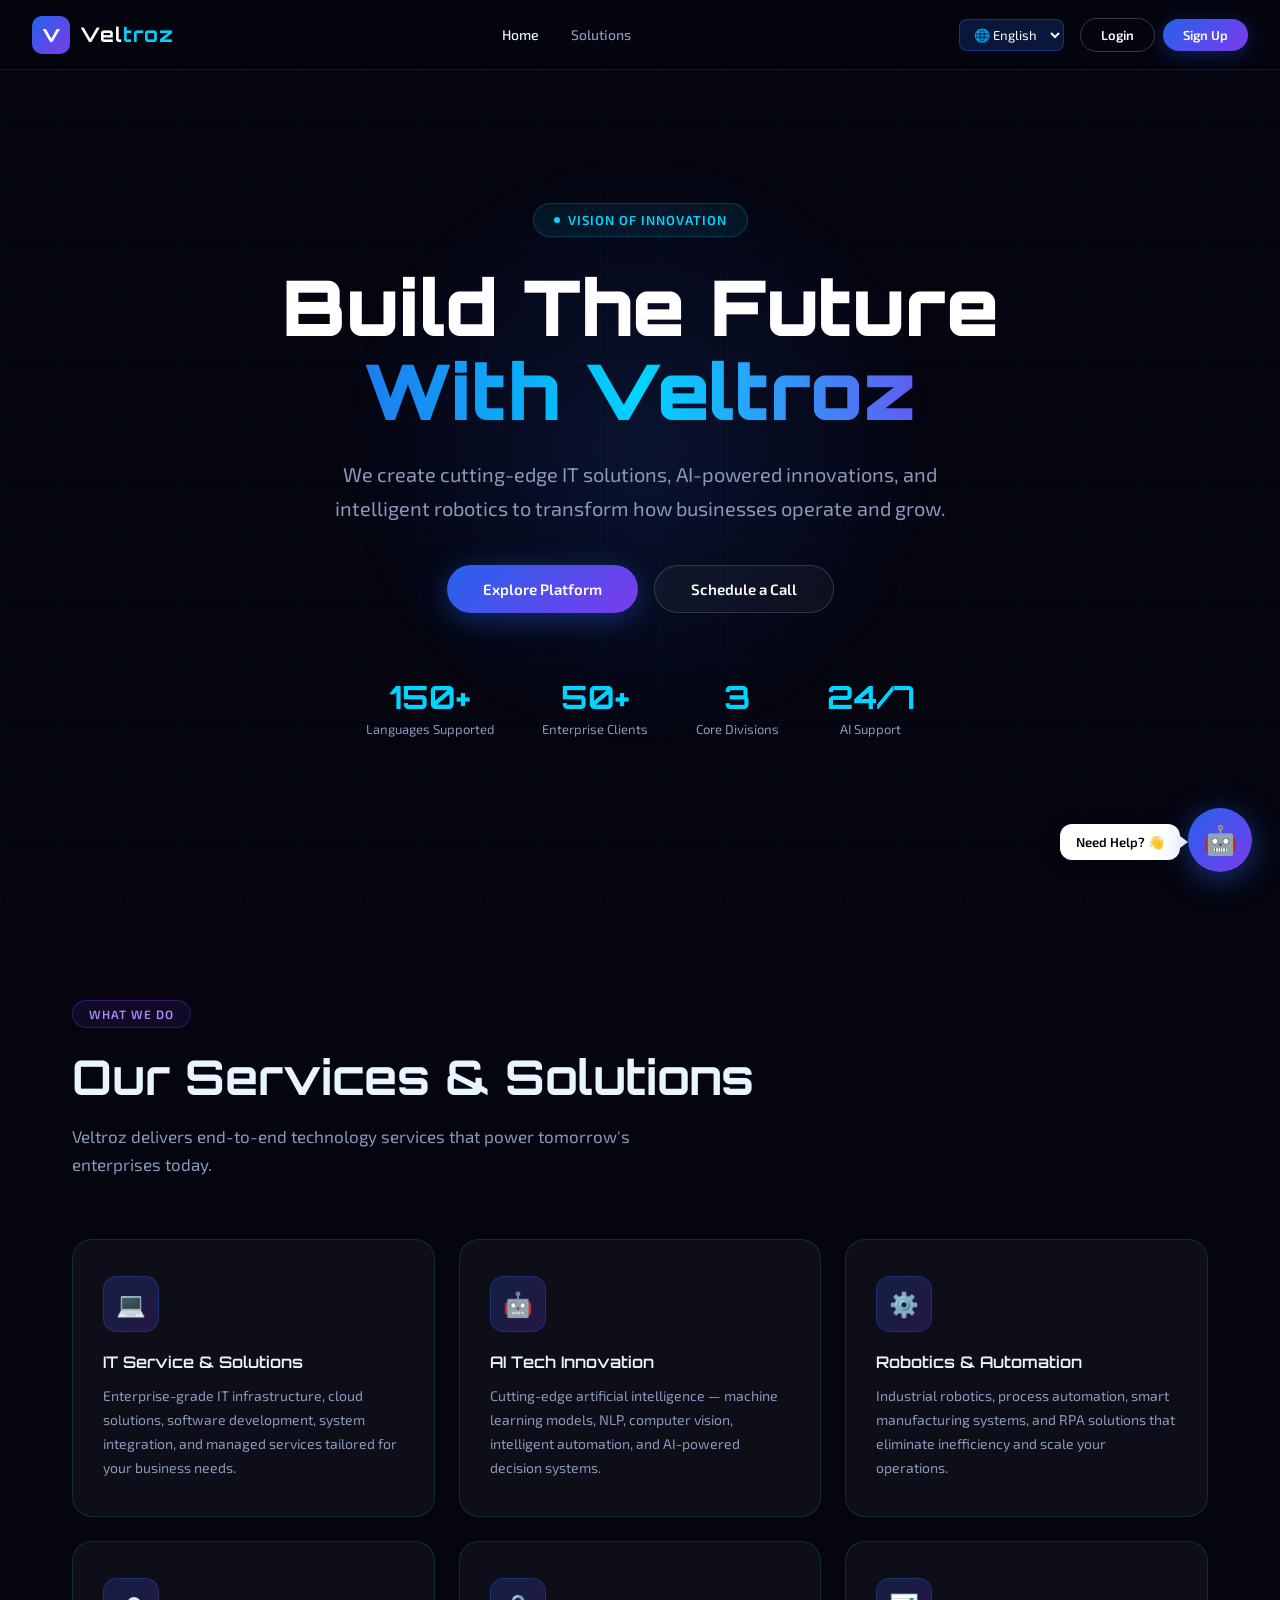
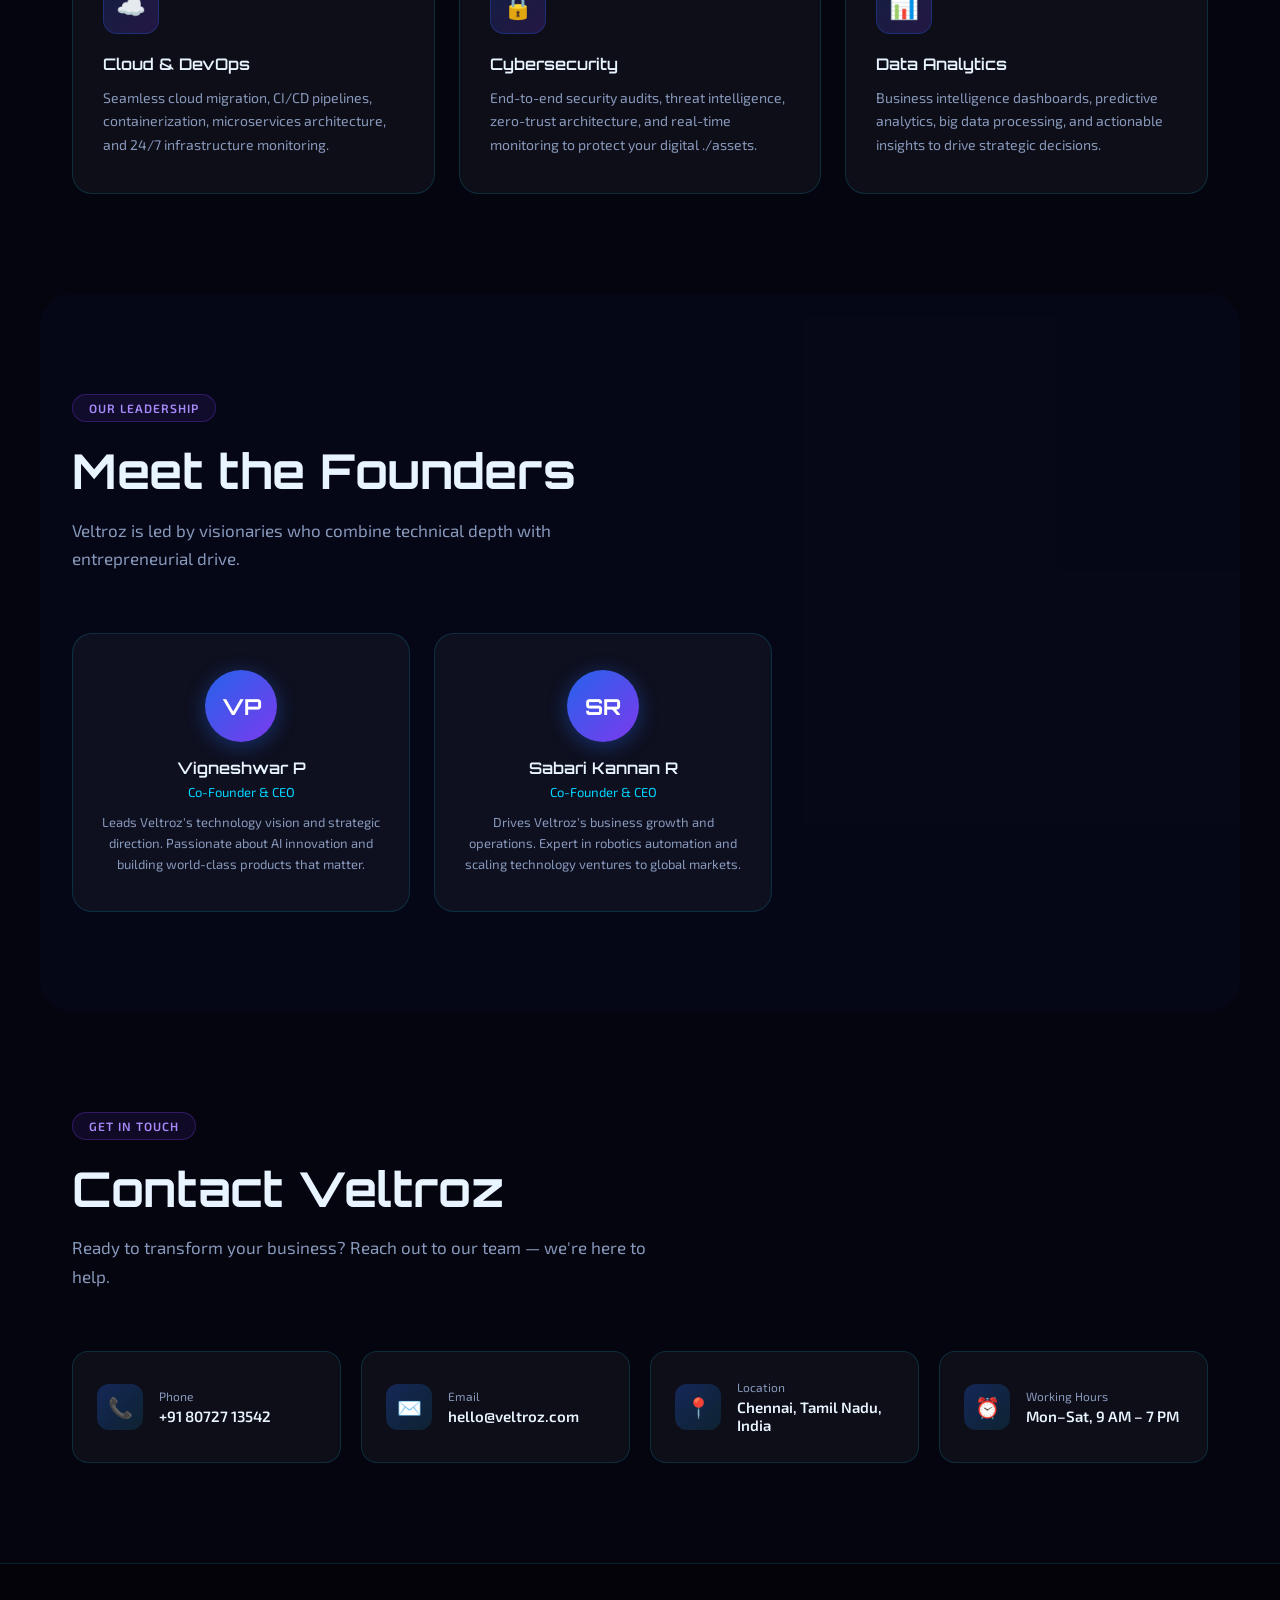
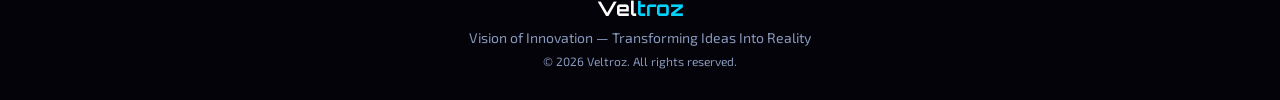
<file: about.html>
<!DOCTYPE html>
<html lang="en">
<head>
<meta charset="UTF-8">
<meta name="viewport" content="width=device-width, initial-scale=1.0">
<title>Veltroz — Vision of Innovation</title>
<link rel="preconnect" href="https://fonts.googleapis.com">
<link href="https://fonts.googleapis.com/css2?family=Orbitron:wght@400;700;900&family=Exo+2:wght@300;400;500;600&display=swap" rel="stylesheet">
<link rel="stylesheet" href="https://cdnjs.cloudflare.com/ajax/libs/font-awesome/6.5.0/css/all.min.css">
<style>
*, *::before, *::after { margin: 0; padding: 0; box-sizing: border-box; }

:root {
  --blue: #2563eb;
  --cyan: #00d4ff;
  --violet: #7c3aed;
  --dark: #050510;
  --dark2: #0a0a1e;
  --glass: rgba(255,255,255,0.04);
  --border: rgba(0, 212, 255, 0.15);
  --text: #e8f4ff;
  --muted: #8899bb;
}

html { scroll-behavior: smooth; }

body {
  font-family: 'Exo 2', sans-serif;
  background: var(--dark);
  color: var(--text);
  overflow-x: hidden;
}

/* ── ANIMATED BG GRID ── */
body::before {
  content: '';
  position: fixed;
  inset: 0;
  background-image:
    linear-gradient(rgba(0,212,255,0.03) 1px, transparent 1px),
    linear-gradient(90deg, rgba(0,212,255,0.03) 1px, transparent 1px);
  background-size: 60px 60px;
  z-index: 0;
  pointer-events: none;
}

/* ── NAVBAR ── */
.navbar {
  position: fixed;
  top: 0; left: 0; right: 0;
  z-index: 1000;
  display: flex;
  align-items: center;
  justify-content: space-between;
  padding: 0 32px;
  height: 70px;
  background: rgba(5,5,16,0.85);
  backdrop-filter: blur(20px);
  border-bottom: 1px solid var(--border);
}

.logo {
  display: flex;
  align-items: center;
  gap: 10px;
  text-decoration: none;
}

.logo-icon {
  width: 38px; height: 38px;
  background: linear-gradient(135deg, var(--blue), var(--violet));
  border-radius: 10px;
  display: flex; align-items: center; justify-content: center;
  font-size: 18px; font-weight: 900;
  font-family: 'Orbitron', monospace;
  color: #fff;
}

.logo-text {
  font-family: 'Orbitron', monospace;
  font-size: 20px;
  font-weight: 700;
  color: #fff;
  letter-spacing: 1px;
}
.logo-text span { color: var(--cyan); }

.nav-links {
  display: flex;
  align-items: center;
  gap: 4px;
}

.nav-links a {
  color: var(--muted);
  text-decoration: none;
  padding: 8px 14px;
  border-radius: 8px;
  font-size: 14px;
  font-weight: 500;
  transition: all 0.2s;
}
.nav-links a:hover { color: var(--cyan); background: rgba(0,212,255,0.06); }
.nav-links a.active { color: var(--text); }

.lang-select {
  background: rgba(37,99,235,0.2);
  border: 1px solid rgba(37,99,235,0.4);
  color: #fff;
  padding: 6px 10px;
  border-radius: 8px;
  font-size: 13px;
  cursor: pointer;
  margin-right: 8px;
  font-family: 'Exo 2', sans-serif;
}
.lang-select:focus { outline: none; }

.nav-actions { display: flex; align-items: center; gap: 8px; }

.btn-nav {
  padding: 8px 20px;
  border-radius: 50px;
  font-size: 13px;
  font-weight: 600;
  cursor: pointer;
  transition: all 0.2s;
  font-family: 'Exo 2', sans-serif;
  text-decoration: none;
  display: inline-flex; align-items: center;
}
.btn-outline {
  background: transparent;
  border: 1px solid rgba(255,255,255,0.2);
  color: #fff;
}
.btn-outline:hover { background: rgba(255,255,255,0.06); }
.btn-primary {
  background: linear-gradient(135deg, var(--blue), var(--violet));
  border: none;
  color: #fff;
  box-shadow: 0 4px 20px rgba(37,99,235,0.3);
}
.btn-primary:hover { transform: translateY(-1px); box-shadow: 0 6px 24px rgba(37,99,235,0.5); }

/* ── HERO ── */
.hero {
  min-height: 100vh;
  display: flex;
  align-items: center;
  justify-content: center;
  flex-direction: column;
  text-align: center;
  padding: 80px 20px 40px;
  position: relative;
  overflow: hidden;
}

.hero-glow {
  position: absolute;
  width: 600px; height: 600px;
  border-radius: 50%;
  background: radial-gradient(ellipse, rgba(37,99,235,0.15) 0%, transparent 70%);
  top: 50%; left: 50%;
  transform: translate(-50%, -50%);
  pointer-events: none;
}

.hero-badge {
  display: inline-flex;
  align-items: center;
  gap: 8px;
  background: rgba(0,212,255,0.08);
  border: 1px solid rgba(0,212,255,0.2);
  color: var(--cyan);
  padding: 8px 20px;
  border-radius: 50px;
  font-size: 13px;
  font-weight: 600;
  letter-spacing: 1px;
  text-transform: uppercase;
  margin-bottom: 28px;
  animation: fadeInUp 0.6s both;
}

.hero-badge::before {
  content: '';
  width: 6px; height: 6px;
  border-radius: 50%;
  background: var(--cyan);
  animation: pulse 2s infinite;
}

@keyframes pulse {
  0%, 100% { opacity: 1; transform: scale(1); }
  50% { opacity: 0.5; transform: scale(1.3); }
}

.hero h1 {
  font-family: 'Orbitron', monospace;
  font-size: clamp(36px, 6vw, 80px);
  font-weight: 900;
  line-height: 1.1;
  margin-bottom: 24px;
  animation: fadeInUp 0.7s 0.1s both;
}

.hero h1 .line1 { display: block; color: #fff; }
.hero h1 .line2 {
  display: block;
  background: linear-gradient(90deg, var(--blue), var(--cyan), var(--violet));
  -webkit-background-clip: text;
  -webkit-text-fill-color: transparent;
  background-clip: text;
}

.hero-sub {
  font-size: clamp(16px, 2vw, 20px);
  color: var(--muted);
  max-width: 680px;
  line-height: 1.7;
  margin-bottom: 40px;
  animation: fadeInUp 0.7s 0.2s both;
}

.hero-buttons {
  display: flex;
  gap: 16px;
  flex-wrap: wrap;
  justify-content: center;
  animation: fadeInUp 0.7s 0.3s both;
}

.btn-hero {
  padding: 14px 36px;
  border-radius: 50px;
  font-size: 15px;
  font-weight: 600;
  cursor: pointer;
  transition: all 0.25s;
  font-family: 'Exo 2', sans-serif;
  border: none;
}
.btn-hero-primary {
  background: linear-gradient(135deg, var(--blue), var(--violet));
  color: #fff;
  box-shadow: 0 6px 30px rgba(37,99,235,0.4);
}
.btn-hero-primary:hover { transform: translateY(-2px); box-shadow: 0 10px 40px rgba(37,99,235,0.6); }
.btn-hero-ghost {
  background: var(--glass);
  color: #fff;
  border: 1px solid rgba(255,255,255,0.15);
  backdrop-filter: blur(10px);
}
.btn-hero-ghost:hover { background: rgba(255,255,255,0.08); }

/* ── STATS ── */
.stats-row {
  display: flex;
  justify-content: center;
  gap: 48px;
  margin-top: 64px;
  flex-wrap: wrap;
  animation: fadeInUp 0.7s 0.4s both;
}
.stat { text-align: center; }
.stat-num {
  font-family: 'Orbitron', monospace;
  font-size: 32px;
  font-weight: 700;
  color: var(--cyan);
}
.stat-label { font-size: 13px; color: var(--muted); margin-top: 4px; }

/* ── SECTION ── */
section {
  position: relative;
  z-index: 1;
  padding: 100px 32px;
  max-width: 1200px;
  margin: 0 auto;
}

.section-tag {
  display: inline-block;
  background: rgba(124,58,237,0.1);
  border: 1px solid rgba(124,58,237,0.3);
  color: #a78bfa;
  padding: 6px 16px;
  border-radius: 50px;
  font-size: 12px;
  font-weight: 600;
  letter-spacing: 1px;
  text-transform: uppercase;
  margin-bottom: 20px;
}

.section-title {
  font-family: 'Orbitron', monospace;
  font-size: clamp(28px, 4vw, 48px);
  font-weight: 700;
  margin-bottom: 16px;
  line-height: 1.2;
}

.section-sub {
  font-size: 17px;
  color: var(--muted);
  max-width: 600px;
  line-height: 1.7;
  margin-bottom: 60px;
}

/* ── SERVICES ── */
.services-grid {
  display: grid;
  grid-template-columns: repeat(auto-fit, minmax(300px, 1fr));
  gap: 24px;
}

.service-card {
  background: var(--glass);
  border: 1px solid var(--border);
  border-radius: 20px;
  padding: 36px 30px;
  position: relative;
  overflow: hidden;
  transition: all 0.3s;
  cursor: default;
}
.service-card::before {
  content: '';
  position: absolute;
  top: 0; left: 0; right: 0;
  height: 2px;
  background: linear-gradient(90deg, var(--blue), var(--cyan));
  opacity: 0;
  transition: opacity 0.3s;
}
.service-card:hover { transform: translateY(-6px); border-color: rgba(0,212,255,0.3); background: rgba(255,255,255,0.06); }
.service-card:hover::before { opacity: 1; }

.service-icon {
  width: 56px; height: 56px;
  background: linear-gradient(135deg, rgba(37,99,235,0.2), rgba(124,58,237,0.2));
  border: 1px solid rgba(37,99,235,0.3);
  border-radius: 14px;
  display: flex; align-items: center; justify-content: center;
  font-size: 24px;
  margin-bottom: 20px;
}

.service-card h3 {
  font-family: 'Orbitron', monospace;
  font-size: 16px;
  font-weight: 600;
  margin-bottom: 12px;
}

.service-card p {
  font-size: 14px;
  color: var(--muted);
  line-height: 1.7;
}

/* ── TEAM ── */
.team-grid {
  display: grid;
  grid-template-columns: repeat(auto-fit, minmax(260px, 1fr));
  gap: 24px;
  max-width: 700px;
}

.team-card {
  background: var(--glass);
  border: 1px solid var(--border);
  border-radius: 20px;
  padding: 36px 28px;
  text-align: center;
  transition: all 0.3s;
}
.team-card:hover { transform: translateY(-4px); border-color: rgba(0,212,255,0.3); }

.team-avatar {
  width: 72px; height: 72px;
  background: linear-gradient(135deg, var(--blue), var(--violet));
  border-radius: 50%;
  display: flex; align-items: center; justify-content: center;
  font-family: 'Orbitron', monospace;
  font-size: 22px;
  font-weight: 700;
  color: #fff;
  margin: 0 auto 16px;
  box-shadow: 0 4px 20px rgba(37,99,235,0.4);
}

.team-name {
  font-family: 'Orbitron', monospace;
  font-size: 16px;
  font-weight: 600;
  margin-bottom: 6px;
}
.team-role {
  font-size: 13px;
  color: var(--cyan);
  margin-bottom: 12px;
}
.team-desc { font-size: 13px; color: var(--muted); line-height: 1.6; }

/* ── CONTACT ── */
.contact-grid {
  display: grid;
  grid-template-columns: repeat(auto-fit, minmax(220px, 1fr));
  gap: 20px;
}

.contact-card {
  background: var(--glass);
  border: 1px solid var(--border);
  border-radius: 16px;
  padding: 28px 24px;
  display: flex;
  align-items: center;
  gap: 16px;
  transition: all 0.3s;
}
.contact-card:hover { border-color: rgba(0,212,255,0.3); background: rgba(255,255,255,0.06); }

.contact-icon {
  width: 46px; height: 46px;
  background: linear-gradient(135deg, rgba(37,99,235,0.3), rgba(0,212,255,0.1));
  border-radius: 12px;
  display: flex; align-items: center; justify-content: center;
  font-size: 20px;
  flex-shrink: 0;
}

.contact-info .label { font-size: 12px; color: var(--muted); margin-bottom: 4px; }
.contact-info .value { font-size: 15px; font-weight: 600; color: var(--text); }

/* ── FOOTER ── */
footer {
  position: relative;
  z-index: 1;
  background: rgba(0,0,0,0.4);
  border-top: 1px solid var(--border);
  padding: 32px;
  text-align: center;
  color: var(--muted);
  font-size: 14px;
}
footer .footer-logo {
  font-family: 'Orbitron', monospace;
  font-size: 20px;
  font-weight: 700;
  color: #fff;
  margin-bottom: 8px;
}
footer .footer-logo span { color: var(--cyan); }

/* ── FLOATING CHATBOT ── */
.chat-fab {
  position: fixed;
  right: 28px;
  bottom: 28px;
  width: 64px; height: 64px;
  border-radius: 50%;
  background: linear-gradient(135deg, var(--blue), var(--violet));
  border: none;
  color: #fff;
  font-size: 28px;
  cursor: pointer;
  z-index: 9999;
  box-shadow: 0 6px 30px rgba(37,99,235,0.5);
  display: flex; align-items: center; justify-content: center;
  transition: all 0.3s;
  animation: floatBob 3s ease-in-out infinite;
}
.chat-fab:hover { transform: scale(1.1); box-shadow: 0 10px 40px rgba(37,99,235,0.7); }

@keyframes floatBob {
  0%, 100% { transform: translateY(0); }
  50% { transform: translateY(-6px); }
}

.chat-fab-tooltip {
  position: fixed;
  right: 100px;
  bottom: 40px;
  background: #fff;
  color: #000;
  padding: 10px 16px;
  border-radius: 12px;
  font-size: 13px;
  font-weight: 600;
  z-index: 9999;
  box-shadow: 0 4px 20px rgba(0,0,0,0.2);
  animation: tooltipPop 0.3s both;
  white-space: nowrap;
}
.chat-fab-tooltip::after {
  content: '';
  position: absolute;
  right: -8px; top: 50%;
  transform: translateY(-50%);
  width: 0; height: 0;
  border-left: 8px solid #fff;
  border-top: 6px solid transparent;
  border-bottom: 6px solid transparent;
}

@keyframes tooltipPop {
  from { opacity: 0; transform: scale(0.8); }
  to { opacity: 1; transform: scale(1); }
}

@keyframes fadeInUp {
  from { opacity: 0; transform: translateY(24px); }
  to { opacity: 1; transform: translateY(0); }
}

/* ── MOBILE ── */
@media (max-width: 768px) {
  .navbar { padding: 0 16px; }
  .nav-links { display: none; }
  .lang-select { display: none; }
  .stats-row { gap: 24px; }
  section { padding: 60px 16px; }
}
</style>
</head>
<body>

<!-- NAVBAR -->
<nav class="navbar">
  <a href="#" class="logo">
    <div class="logo-icon">V</div>
    <span class="logo-text">Vel<span>troz</span></span>
  </a>

  <div class="nav-links">
    <a href="index.html" class="active">Home</a>
    <a href="legacy-index.html">Solutions</a>
    
  </div>

  <div class="nav-actions">
    <select class="lang-select" onchange="changeLanguage(this.value)">
      <option value="en">🌐 English</option>
      <option value="ta">தமிழ்</option>
      <option value="hi">हिन्दी</option>
      <option value="te">తెలుగు</option>
      <option value="fr">Français</option>
      <option value="de">Deutsch</option>
      <option value="es">Español</option>
      <option value="ar">عربي</option>
      <option value="zh">中文</option>
      <option value="ja">日本語</option>
    </select>
    <a href="login.html" class="btn-nav btn-outline">Login</a>
    <a href="signup.html" class="btn-nav btn-primary">Sign Up</a>
  </div>
</nav>

<!-- HERO -->
<div class="hero" id="home">
  <div class="hero-glow"></div>
  <div class="hero-badge">Vision of Innovation</div>
  <h1>
    <span class="line1" id="hero-line1">Build The Future</span>
    <span class="line2" id="hero-line2">With Veltroz</span>
  </h1>
  <p class="hero-sub" id="hero-sub">
    We create cutting-edge IT solutions, AI-powered innovations, and intelligent robotics to transform how businesses operate and grow.
  </p>
  <div class="hero-buttons">
    <button class="btn-hero btn-hero-primary" onclick="document.getElementById('services').scrollIntoView({behavior:'smooth'})">Explore Platform</button>
    <button class="btn-hero btn-hero-ghost" onclick="document.getElementById('contact').scrollIntoView({behavior:'smooth'})">Schedule a Call</button>
  </div>
  <div class="stats-row">
    <div class="stat"><div class="stat-num">150+</div><div class="stat-label">Languages Supported</div></div>
    <div class="stat"><div class="stat-num">50+</div><div class="stat-label">Enterprise Clients</div></div>
    <div class="stat"><div class="stat-num">3</div><div class="stat-label">Core Divisions</div></div>
    <div class="stat"><div class="stat-num">24/7</div><div class="stat-label">AI Support</div></div>
  </div>
</div>

<!-- SERVICES -->
<section id="services">
  <div class="section-tag">What We Do</div>
  <h2 class="section-title">Our Services & Solutions</h2>
  <p class="section-sub">Veltroz delivers end-to-end technology services that power tomorrow's enterprises today.</p>
  <div class="services-grid">
    <div class="service-card">
      <div class="service-icon">💻</div>
      <h3>IT Service & Solutions</h3>
      <p>Enterprise-grade IT infrastructure, cloud solutions, software development, system integration, and managed services tailored for your business needs.</p>
    </div>
    <div class="service-card">
      <div class="service-icon">🤖</div>
      <h3>AI Tech Innovation</h3>
      <p>Cutting-edge artificial intelligence — machine learning models, NLP, computer vision, intelligent automation, and AI-powered decision systems.</p>
    </div>
    <div class="service-card">
      <div class="service-icon">⚙️</div>
      <h3>Robotics & Automation</h3>
      <p>Industrial robotics, process automation, smart manufacturing systems, and RPA solutions that eliminate inefficiency and scale your operations.</p>
    </div>
    <div class="service-card">
      <div class="service-icon">☁️</div>
      <h3>Cloud & DevOps</h3>
      <p>Seamless cloud migration, CI/CD pipelines, containerization, microservices architecture, and 24/7 infrastructure monitoring.</p>
    </div>
    <div class="service-card">
      <div class="service-icon">🔒</div>
      <h3>Cybersecurity</h3>
      <p>End-to-end security audits, threat intelligence, zero-trust architecture, and real-time monitoring to protect your digital ./assets.</p>
    </div>
    <div class="service-card">
      <div class="service-icon">📊</div>
      <h3>Data Analytics</h3>
      <p>Business intelligence dashboards, predictive analytics, big data processing, and actionable insights to drive strategic decisions.</p>
    </div>
  </div>
</section>

<!-- ABOUT / TEAM -->
<section id="about" style="background: rgba(37,99,235,0.03); border-radius: 32px; max-width: 1200px; margin: 0 auto;">
  <div class="section-tag">Our Leadership</div>
  <h2 class="section-title">Meet the Founders</h2>
  <p class="section-sub">Veltroz is led by visionaries who combine technical depth with entrepreneurial drive.</p>
  <div class="team-grid">
    <div class="team-card">
      <div class="team-avatar">VP</div>
      <div class="team-name">Vigneshwar P</div>
      <div class="team-role">Co-Founder & CEO</div>
      <div class="team-desc">Leads Veltroz's technology vision and strategic direction. Passionate about AI innovation and building world-class products that matter.</div>
    </div>
    <div class="team-card">
      <div class="team-avatar">SR</div>
      <div class="team-name">Sabari Kannan R</div>
      <div class="team-role">Co-Founder & CEO</div>
      <div class="team-desc">Drives Veltroz's business growth and operations. Expert in robotics automation and scaling technology ventures to global markets.</div>
    </div>
  </div>
</section>

<!-- CONTACT -->
<section id="contact">
  <div class="section-tag">Get In Touch</div>
  <h2 class="section-title">Contact Veltroz</h2>
  <p class="section-sub">Ready to transform your business? Reach out to our team — we're here to help.</p>
  <div class="contact-grid">
    <div class="contact-card">
      <div class="contact-icon">📞</div>
      <div class="contact-info">
        <div class="label">Phone</div>
        <div class="value">+91 80727 13542</div>
      </div>
    </div>
    <div class="contact-card">
      <div class="contact-icon">✉️</div>
      <div class="contact-info">
        <div class="label">Email</div>
        <div class="value">hello@veltroz.com</div>
      </div>
    </div>
    <div class="contact-card">
      <div class="contact-icon">📍</div>
      <div class="contact-info">
        <div class="label">Location</div>
        <div class="value">Chennai, Tamil Nadu, India</div>
      </div>
    </div>
    <div class="contact-card">
      <div class="contact-icon">⏰</div>
      <div class="contact-info">
        <div class="label">Working Hours</div>
        <div class="value">Mon–Sat, 9 AM – 7 PM</div>
      </div>
    </div>
  </div>
</section>

<!-- FOOTER -->
<footer>
  <div class="footer-logo">Vel<span>troz</span></div>
  <p>Vision of Innovation — Transforming Ideas Into Reality</p>
  <p style="margin-top:8px; font-size:12px;">© 2026 Veltroz. All rights reserved.</p>
</footer>

<!-- FLOATING CHATBOT -->
<div class="chat-fab-tooltip" id="chatTooltip">Need Help? 👋</div>
<button class="chat-fab" onclick="openChatbot()" title="Chat with Veltroz AI">🤖</button>

<script>
function openChatbot() {
  window.location.href = 'ai-chat-frontend.html';
}

// Hide tooltip after 5s
setTimeout(() => {
  const t = document.getElementById('chatTooltip');
  if (t) t.style.display = 'none';
}, 5000);

// Language translations
const translations = {
  en: { line1: "Build The Future", line2: "With Veltroz", sub: "We create cutting-edge IT solutions, AI-powered innovations, and intelligent robotics to transform how businesses operate and grow." },
  ta: { line1: "எதிர்காலத்தை கட்டமைக்கவும்", line2: "வெல்ட்ரோஸுடன்", sub: "நாங்கள் உன்னத தொழில்நுட்ப தீர்வுகளை உருவாக்குகிறோம்." },
  hi: { line1: "भविष्य का निर्माण करें", line2: "Veltroz के साथ", sub: "हम अत्याधुनिक आईटी समाधान और एआई नवाचार बनाते हैं।" },
  te: { line1: "భవిష్యత్తును నిర్మించండి", line2: "Veltroz తో", sub: "మేము అత్యుత్తమ సాంకేతిక పరిష్కారాలను సృష్టిస్తాము." },
  fr: { line1: "Construisez l'Avenir", line2: "Avec Veltroz", sub: "Nous créons des solutions IT de pointe et des innovations IA." },
  de: { line1: "Baue die Zukunft", line2: "Mit Veltroz", sub: "Wir entwickeln modernste IT-Lösungen und KI-Innovationen." },
  es: { line1: "Construye el Futuro", line2: "Con Veltroz", sub: "Creamos soluciones de TI de vanguardia e innovaciones de IA." },
  ar: { line1: "ابنِ المستقبل", line2: "مع Veltroz", sub: "نحن نبتكر حلول تقنية متطورة وابتكارات الذكاء الاصطناعي." },
  zh: { line1: "构建未来", line2: "与 Veltroz", sub: "我们创造尖端IT解决方案和AI驱动创新。" },
  ja: { line1: "未来を構築する", line2: "Veltrozと共に", sub: "最先端のITソリューションとAI技術革新を提供します。" }
};

function changeLanguage(lang) {
  const t = translations[lang] || translations.en;
  document.getElementById('hero-line1').textContent = t.line1;
  document.getElementById('hero-line2').textContent = t.line2;
  document.getElementById('hero-sub').textContent = t.sub;
}
</script>
</body>
</html>
</file>
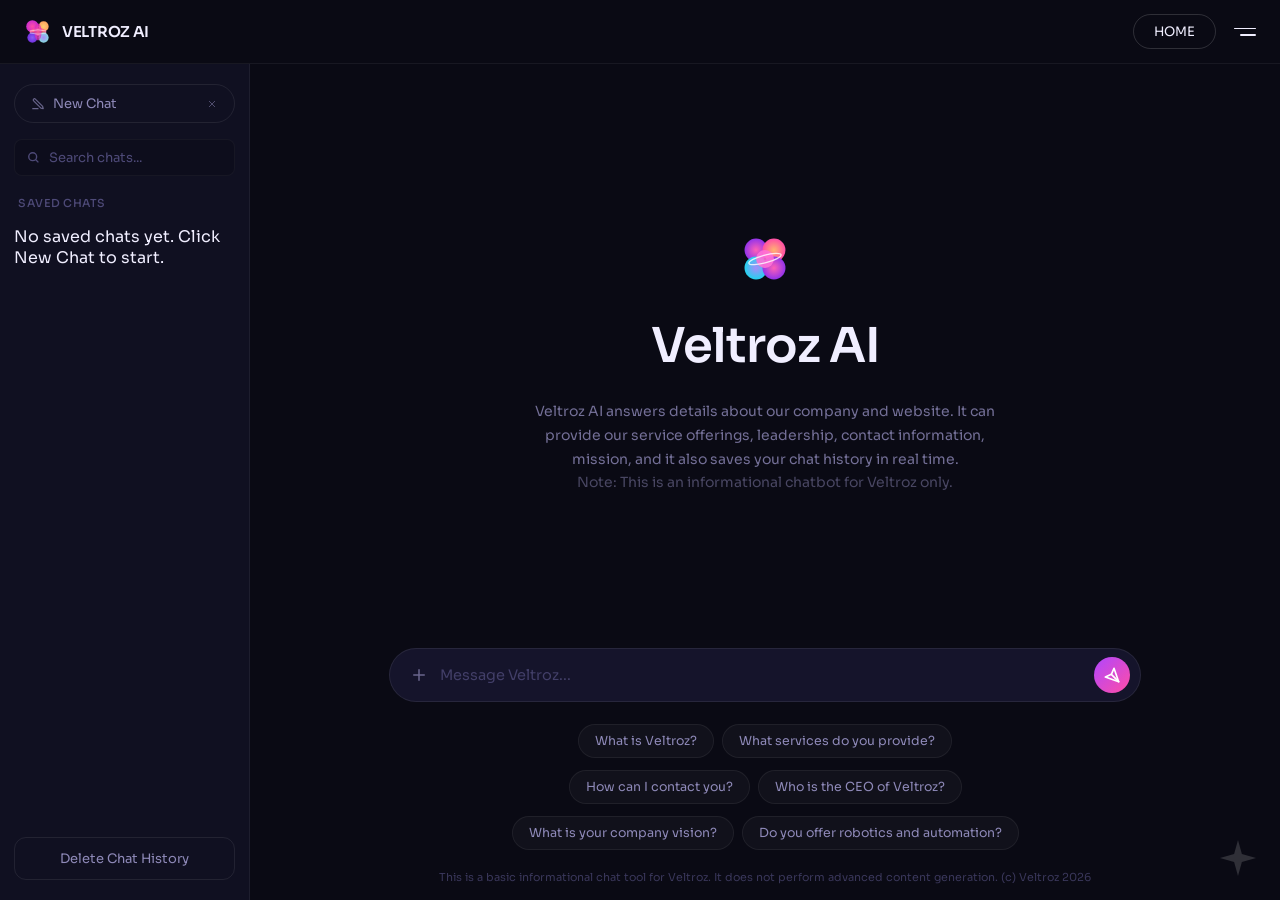
<file: ai-chat-frontend.html>
<!DOCTYPE html>
<html lang="en">
<head>
<meta charset="UTF-8" />
<meta name="viewport" content="width=device-width, initial-scale=1.0" />
<title>Veltroz AI</title>
<link href="https://fonts.googleapis.com/css2?family=Sora:wght@300;400;500;600&display=swap" rel="stylesheet" />
<style>
  *, *::before, *::after { box-sizing: border-box; margin: 0; padding: 0; }

  :root {
    --bg-base: #0a0a14;
    --bg-sidebar: #101021;
    --bg-surface: #15152e;
    --bg-input: #15142b;
    --bg-pill: rgba(255, 255, 255, 0.04);
    --bg-pill-hover: rgba(255, 255, 255, 0.08);
    --border: rgba(255,255,255,0.06);
    --text-primary: #f0eeff;
    --text-secondary: #8e89b8;
    --text-muted: #4e4a78;
    --accent: #7c4dff;
    --accent-soft: rgba(124,77,255,0.1);
    --pink: #ff4da6;
    --orange: #ffb347;
    --sidebar-width: 250px;
    --nav-height: 64px;
    --radius: 12px;
    --radius-sm: 8px;
    --radius-full: 9999px;
  }

  body {
    font-family: 'Sora', sans-serif;
    background: var(--bg-base);
    color: var(--text-primary);
    min-height: 100vh;
    display: flex;
    flex-direction: column;
    overflow: hidden;
    height: 100vh;
  }

  /* ── NAV ── */
  nav {
    height: var(--nav-height);
    background: var(--bg-base);
    border-bottom: 1px solid var(--border);
    display: flex;
    align-items: center;
    padding: 0 24px;
    justify-content: space-between;
    flex-shrink: 0;
    z-index: 20;
  }

  .nav-logo {
    display: flex;
    align-items: center;
    gap: 10px;
    flex-shrink: 0;
  }

  .nav-logo svg { width: 28px; height: 28px; }
  .nav-logo-text { font-size: 15px; font-weight: 600; color: var(--text-primary); letter-spacing: -0.3px; }

  .nav-links {
    display: flex;
    align-items: center;
    gap: 8px;
  }

  .nav-link {
    padding: 8px 16px;
    font-size: 13.5px;
    font-weight: 400;
    color: var(--text-secondary);
    border-radius: var(--radius-sm);
    cursor: pointer;
    transition: color 0.15s, background 0.15s;
    white-space: nowrap;
    text-decoration: none;
  }
  .nav-link:hover { color: var(--text-primary); }
  .nav-link.active { color: var(--text-primary); background: rgba(255, 255, 255, 0.05); border-radius: 20px; }

  .nav-actions { display: flex; align-items: center; gap: 16px; }

  .btn-login {
    padding: 8px 20px;
    border-radius: var(--radius-full);
    border: 1px solid rgba(255, 255, 255, 0.15);
    background: transparent;
    color: var(--text-primary);
    font-size: 13px;
    font-family: 'Sora', sans-serif;
    cursor: pointer;
    transition: background 0.15s, border-color 0.15s;
  }
  .btn-login:hover { background: rgba(255,255,255,0.05); }

  .profile-menu {
    position: relative;
    display: none;
    align-items: center;
  }

  .profile-btn {
    min-width: 36px;
    min-height: 36px;
    border-radius: 50%;
    border: none;
    background: linear-gradient(135deg, #2563eb, #7c3aed);
    display: inline-flex;
    align-items: center;
    justify-content: center;
    color: white;
    font-weight: 700;
    cursor: pointer;
  }

  .profile-dropdown {
    position: absolute;
    right: 0;
    top: calc(100% + 10px);
    background: rgba(15, 23, 42, 0.98);
    border-radius: 14px;
    padding: 14px;
    box-shadow: 0 18px 40px rgba(0, 0, 0, 0.2);
    display: none;
    min-width: 220px;
    z-index: 10;
  }

  .profile-dropdown .profile-header {
    font-size: 11px;
    text-transform: uppercase;
    letter-spacing: 0.12em;
    color: #8ca0ff;
    margin-bottom: 8px;
  }

  .profile-dropdown .profile-name {
    font-size: 14px;
    font-weight: 700;
    color: #f8fafc;
  }

  .profile-dropdown .profile-email {
    font-size: 13px;
    margin-top: 4px;
    color: #cbd5e1;
    word-break: break-word;
  }

  .profile-dropdown .logout {
    margin-top: 12px;
    width: 100%;
    border: none;
    border-radius: 999px;
    background: #ef4444;
    color: white;
    padding: 10px 12px;
    cursor: pointer;
  }

  .profile-dropdown .logout:hover {
    background: #dc2626;
  }

  .hamburger {
    width: 24px; height: 24px;
    display: flex; flex-direction: column;
    align-items: flex-end; justify-content: center;
    gap: 5px; cursor: pointer;
  }
  .hamburger span { display: block; width: 22px; height: 1.5px; background: var(--text-primary); border-radius: 2px; }
  .hamburger span:nth-child(2) { width: 16px; }

  /* ── BODY LAYOUT ── */
  .layout {
    display: flex;
    flex: 1;
    overflow: hidden;
  }

  /* ── SIDEBAR ── */
  aside {
    width: var(--sidebar-width);
    background: var(--bg-sidebar);
    border-right: 1px solid var(--border);
    display: flex;
    flex-direction: column;
    padding: 20px 14px;
    gap: 16px;
    flex-shrink: 0;
    overflow: hidden;
  }

  .sidebar-top { display: flex; align-items: center; gap: 8px; }

  .btn-new-chat {
    flex: 1;
    display: flex;
    align-items: center;
    justify-content: space-between;
    padding: 10px 16px;
    background: transparent;
    border: 1px solid rgba(255, 255, 255, 0.08);
    border-radius: 20px;
    color: var(--text-secondary);
    font-size: 13px;
    font-family: 'Sora', sans-serif;
    cursor: pointer;
    transition: background 0.15s;
  }
  .btn-new-chat:hover { background: rgba(255,255,255,0.03); color: var(--text-primary); }
  .btn-new-chat-left { display: flex; align-items: center; gap: 8px; }
  .btn-new-chat svg { width: 14px; height: 14px; opacity: 0.7; }

  .btn-icon {
    display: none; /* Hidden based on reference layout layout */
  }

  .search-box {
    display: flex;
    align-items: center;
    gap: 8px;
    background: rgba(0, 0, 0, 0.15);
    border: 1px solid rgba(255, 255, 255, 0.04);
    border-radius: var(--radius-sm);
    padding: 9px 12px;
  }
  .search-box svg { width: 14px; height: 14px; color: var(--text-muted); flex-shrink: 0; }
  .search-box input {
    background: none; border: none; outline: none;
    color: var(--text-primary); font-family: 'Sora', sans-serif;
    font-size: 13px; width: 100%;
  }
  .search-box input::placeholder { color: var(--text-muted); }

  .section-label {
    font-size: 11px;
    font-weight: 500;
    color: var(--text-muted);
    letter-spacing: 0.5px;
    text-transform: uppercase;
    padding: 0 4px;
    margin-top: 4px;
  }

  .chat-item {
    display: flex;
    align-items: center;
    justify-content: space-between;
    padding: 10px 14px;
    border-radius: var(--radius-sm);
    cursor: pointer;
    transition: background 0.12s;
    font-size: 13px;
    color: var(--text-secondary);
  }
  .chat-item:hover { color: var(--text-primary); }
  .chat-item.active { background: rgba(255, 255, 255, 0.05); color: var(--text-primary); }
  .chat-item .dots { display: none; }

  .sidebar-spacer { flex: 1; }

  .btn-upgrade {
    display: none; /* Hidden based on mock UI view */
  }

  .btn-delete {
    padding: 12px 14px;
    background: transparent;
    border: 1px solid rgba(255, 255, 255, 0.08);
    border-radius: var(--radius);
    color: var(--text-secondary);
    font-size: 13px;
    font-family: 'Sora', sans-serif;
    cursor: pointer;
    transition: background 0.15s, color 0.15s;
    text-align: center;
  }
  .btn-delete:hover { background: rgba(255, 255, 255, 0.03); color: var(--text-primary); }

  /* ── MAIN ── */
  main {
    flex: 1;
    display: flex;
    flex-direction: column;
    align-items: center;
    overflow: hidden;
    position: relative;
    background: var(--bg-base);
  }

  .chat-area {
    flex: 1;
    width: 100%;
    overflow-y: auto;
    padding: 40px 20px 10px;
    display: flex;
    flex-direction: column;
    align-items: center;
    justify-content: center;
  }

  /* Empty state */
  .empty-state {
    text-align: center;
    max-width: 600px;
    width: 100%;
    padding-bottom: 20px;
  }

  .hero-title {
    font-size: 48px;
    font-weight: 600;
    letter-spacing: -1px;
    color: var(--text-primary);
    margin-bottom: 24px;
  }

  .hero-desc {
    font-size: 14px;
    color: var(--text-secondary);
    line-height: 1.7;
    max-width: 480px;
    margin: 0 auto;
    opacity: 0.8;
  }

  /* Messages */
  .messages { display: flex; flex-direction: column; gap: 20px; width: 100%; max-width: 720px; }
  .msg { display: flex; gap: 12px; align-items: flex-start; }
  .msg.user { flex-direction: row-reverse; }
  .msg-avatar {
    width: 30px; height: 30px; border-radius: 50%; flex-shrink: 0;
    display: flex; align-items: center; justify-content: center; font-size: 12px; font-weight: 600;
  }
  .msg.user .msg-avatar { background: linear-gradient(135deg, #7c4dff, #ff4da6); color: #fff; }
  .msg.ai .msg-avatar { background: var(--bg-surface); border: 1px solid var(--border); }
  .msg-bubble {
    max-width: 78%; padding: 11px 15px; border-radius: 14px;
    font-size: 14px; line-height: 1.6; color: var(--text-primary);
  }
  .msg.user .msg-bubble { background: rgba(255, 255, 255, 0.05); border: 1px solid var(--border); }
  .msg.ai .msg-bubble { background: var(--bg-surface); border: 1px solid var(--border); }

  /* ── INPUT BAR ── */
  .input-bar-wrap {
    width: 100%;
    max-width: 800px;
    padding: 0 24px 10px;
    flex-shrink: 0;
  }

  .input-bar {
    background: var(--bg-input);
    border: 1px solid rgba(255, 255, 255, 0.08);
    border-radius: 30px;
    padding: 8px 10px 8px 20px;
    display: flex;
    align-items: center;
    gap: 12px;
  }

  .btn-attach {
    background: transparent;
    border: none;
    color: var(--text-secondary);
    cursor: pointer;
    font-size: 20px;
    flex-shrink: 0;
    line-height: 1;
    display: flex;
    align-items: center;
    justify-content: center;
    opacity: 0.7;
  }
  .btn-attach:hover { opacity: 1; color: var(--text-primary); }

  .chat-input {
    flex: 1;
    background: none;
    border: none;
    outline: none;
    color: var(--text-primary);
    font-family: 'Sora', sans-serif;
    font-size: 14.5px;
    resize: none;
    max-height: 140px;
    min-height: 24px;
    line-height: 1.5;
    padding-top: 2px;
  }
  .chat-input::placeholder { color: var(--text-muted); opacity: 0.8; }

  /* Hidden based on target layout aesthetics */
  .model-selector, .btn-mic {
    display: none !important;
  }

  .btn-send {
    width: 36px; height: 36px;
    display: flex; align-items: center; justify-content: center;
    border-radius: 50%;
    border: none;
    cursor: pointer;
    flex-shrink: 0;
    background: linear-gradient(135deg, #b046ff 0%, #ff4da6 100%); 
    color: #fff;
  }
  .btn-send:hover { opacity: 0.9; }
  .btn-send svg { width: 16px; height: 16px; transform: rotate(90deg); }

  /* ── PILLS ── */
  .pills-wrap {
    width: 100%;
    max-width: 800px;
    padding: 12px 24px 20px;
    flex-shrink: 0;
    display: flex;
    flex-direction: column;
    gap: 8px;
    align-items: center;
  }
  .pills-row { display: flex; gap: 8px; flex-wrap: wrap; justify-content: center; max-width: 600px; }

  .pill {
    display: flex;
    align-items: center;
    padding: 8px 16px;
    background: rgba(255, 255, 255, 0.03);
    border: 1px solid rgba(255, 255, 255, 0.06);
    border-radius: 20px;
    color: var(--text-secondary);
    font-size: 12.5px;
    font-family: 'Sora', sans-serif;
    cursor: pointer;
    transition: background 0.15s, border-color 0.15s;
    white-space: nowrap;
  }
  .pill:hover { background: rgba(255, 255, 255, 0.06); border-color: rgba(255, 255, 255, 0.12); }
  
  /* Decorative Sparkle Icon on Bottom Right */
  .bg-sparkle {
    position: absolute;
    bottom: 24px;
    right: 24px;
    color: rgba(255, 255, 255, 0.15);
    pointer-events: none;
  }

  /* Footer Note adjustments */
  .footer-note {
    font-size: 11px;
    color: var(--text-muted);
    text-align: center;
    padding-bottom: 16px;
    flex-shrink: 0;
    opacity: 0.7;
  }
</style>
</head>
<body>

<!-- NAV -->
<nav>
  <div class="nav-logo">
    <svg class="logo-svg" viewBox="0 0 100 100" fill="none" xmlns="http://www.w3.org/2000/svg">
      <defs>
        <radialGradient id="g1" cx="50%" cy="50%" r="60%">
          <stop offset="0%" stop-color="#ff4da6"/>
          <stop offset="100%" stop-color="#c026d3"/>
        </radialGradient>
        <radialGradient id="g2" cx="50%" cy="50%" r="60%">
          <stop offset="0%" stop-color="#ff9a5c"/>
          <stop offset="100%" stop-color="#ff4da6"/>
        </radialGradient>
        <radialGradient id="g3" cx="50%" cy="50%" r="60%">
          <stop offset="0%" stop-color="#ffcc70"/>
          <stop offset="100%" stop-color="#ff9a5c"/>
        </radialGradient>
        <radialGradient id="g4" cx="50%" cy="50%" r="60%">
          <stop offset="0%" stop-color="#ff55a6"/>
          <stop offset="100%" stop-color="#d020c0"/>
        </radialGradient>
        <radialGradient id="g5" cx="50%" cy="50%" r="60%">
          <stop offset="0%" stop-color="#8b5cf6"/>
          <stop offset="100%" stop-color="#6d28d9"/>
        </radialGradient>
        <radialGradient id="g6" cx="50%" cy="50%" r="60%">
          <stop offset="0%" stop-color="#a78bfa"/>
          <stop offset="100%" stop-color="#7ee8d8"/>
        </radialGradient>
      </defs>
      <ellipse cx="30" cy="30" rx="22" ry="22" fill="url(#g1)"/>
      <ellipse cx="70" cy="30" rx="18" ry="18" fill="url(#g3)"/>
      <ellipse cx="50" cy="50" rx="30" ry="14" fill="url(#g2)" opacity="0.85"/>
      <ellipse cx="30" cy="70" rx="18" ry="18" fill="url(#g5)"/>
      <ellipse cx="70" cy="70" rx="18" ry="18" fill="url(#g6)"/>
      <ellipse cx="50" cy="50" rx="13" ry="30" fill="url(#g4)" opacity="0.75"/>
      <path d="M22 46 Q50 38 78 46" stroke="white" stroke-width="2.5" fill="none" opacity="0.7" stroke-linecap="round"/>
      <path d="M22 54 Q50 62 78 54" stroke="white" stroke-width="2.5" fill="none" opacity="0.7" stroke-linecap="round"/>
    </svg>
    <span class="nav-logo-text">VELTROZ AI</span>
  </div>

  <div class="nav-actions">
    <button class="btn-login" onclick="openhome()">HOME</button>
    <div class="profile-menu" id="profileMenu">
      <button class="profile-btn" id="profileBtn" type="button" onclick="toggleProfileMenu()">U</button>
      <div class="profile-dropdown" id="profileDropdown">
        <div class="profile-header">Signed in as</div>
        <div class="profile-name" id="profileName">Member</div>
        <div class="profile-email" id="profileEmail">email@example.com</div>
        <button class="logout" type="button" onclick="logoutUser()">Logout</button>
      </div>
    </div>
    <div class="hamburger">
      <span></span><span></span>
    </div>
  </div>
</nav>

<!-- LAYOUT -->
<div class="layout">

  <!-- SIDEBAR -->
  <aside>
    <div class="sidebar-top">
      <button class="btn-new-chat">
        <div class="btn-new-chat-left">
          <svg viewBox="0 0 24 24" fill="none" stroke="currentColor" stroke-width="2" stroke-linecap="round" stroke-linejoin="round" style="width:14px; height:14px; transform: scaleX(-1);"><path d="M12 20h9"></path><path d="M16.5 3.5a2.121 2.121 0 0 1 3 3L7 19l-4 1 1-4L16.5 3.5z"></path></svg>
          New Chat
        </div>
        <svg viewBox="0 0 24 24" fill="none" stroke="currentColor" stroke-width="2" style="width: 12px; height: 12px; opacity:0.5;"><line x1="18" y1="6" x2="6" y2="18"></line><line x1="6" y1="6" x2="18" y2="18"></line></svg>
      </button>
      <button class="btn-icon"></button>
    </div>

    <div class="search-box">
      <svg viewBox="0 0 16 16" fill="none" stroke="currentColor" stroke-width="1.6">
        <circle cx="6.5" cy="6.5" r="4.5"/><path d="M10 10l3 3"/>
      </svg>
      <input type="text" placeholder="Search chats..." />
    </div>

    <div class="section-label">Saved chats</div>
    <div class="chat-list" id="chatList"></div>
    <div class="empty-sidebar" id="emptySidebar">No saved chats yet. Click New Chat to start.</div>

    <div class="sidebar-spacer"></div>

    <button class="btn-upgrade"></button>
    <button class="btn-delete">Delete Chat History</button>
  </aside>

  <!-- MAIN -->
  <main>
    <div class="chat-area" id="chatArea">
      <!-- Empty state -->
      <div class="empty-state" id="emptyState">
        <div style="margin-bottom:24px;">
          <!-- Custom central fluid logo asset design matching target layout UI -->
          <svg viewBox="0 0 100 100" fill="none" xmlns="http://www.w3.org/2000/svg" width="64" height="64" style="margin:0 auto;display:block;">
            <defs>
              <radialGradient id="m1" cx="50%" cy="50%" r="50%">
                <stop offset="0%" stop-color="#ff60b6"/>
                <stop offset="100%" stop-color="#9333ea"/>
              </radialGradient>
              <radialGradient id="m2" cx="50%" cy="50%" r="50%">
                <stop offset="0%" stop-color="#ffb370"/>
                <stop offset="100%" stop-color="#ff4da6"/>
              </radialGradient>
              <radialGradient id="m3" cx="50%" cy="50%" r="50%">
                <stop offset="0%" stop-color="#a78bfa"/>
                <stop offset="100%" stop-color="#22d3ee"/>
              </radialGradient>
            </defs>
            <circle cx="36" cy="36" r="18" fill="url(#m1)" />
            <circle cx="64" cy="36" r="18" fill="url(#m2)" />
            <circle cx="36" cy="64" r="18" fill="url(#m3)" />
            <circle cx="64" cy="64" r="18" fill="url(#m1)" />
            <circle cx="50" cy="50" r="14" fill="#ff70d6" opacity="0.9" />
            <ellipse cx="50" cy="50" rx="26" ry="6" fill="none" stroke="white" stroke-width="2" opacity="0.8" transform="rotate(-15 50 50)"/>
          </svg>
        </div>
        <h1 class="hero-title">Veltroz AI</h1>
        <p class="hero-desc">Veltroz AI answers details about our company and website. It can provide our service offerings, leadership, contact information, mission, and it also saves your chat history in real time.<br><span style="opacity:0.6;">Note: This is an informational chatbot for Veltroz only.</span></p>
      </div>

      <!-- Messages container -->
      <div class="messages" id="messages" style="display:none;"></div>
    </div>

    <!-- INPUT -->
    <div class="input-bar-wrap">
      <div class="input-bar">
        <button class="btn-attach" title="Attach file">
          <svg viewBox="0 0 24 24" width="18" height="18" fill="none" stroke="currentColor" stroke-width="2" stroke-linecap="round" stroke-linejoin="round"><line x1="12" y1="5" x2="12" y2="19"></line><line x1="5" y1="12" x2="19" y2="12"></line></svg>
        </button>
        <textarea class="chat-input" id="chatInput" rows="1" placeholder="Message Veltroz..."></textarea>
        <button class="model-selector" id="modelBtn"></button>
        <button class="btn-mic"></button>
        <button class="btn-send" id="sendBtn" title="Send">
          <svg viewBox="0 0 24 24" fill="none" stroke="currentColor" stroke-width="2.5" stroke-linecap="round" stroke-linejoin="round">
            <line x1="22" y1="2" x2="11" y2="13"></line>
            <polygon points="22 2 15 22 11 13 2 9 22 2"></polygon>
          </svg>
        </button>
      </div>
    </div>

    <!-- PILLS -->
    <div class="pills-wrap" id="pillsWrap">
      <div class="pills-row">
        <div class="pill" onclick="setPillText('What is Veltroz?')">What is Veltroz?</div>
        <div class="pill" onclick="setPillText('What services do you provide?')">What services do you provide?</div>
      </div>
      <div class="pills-row" style="margin-top: 4px;">
        <div class="pill" onclick="setPillText('How can I contact you?')">How can I contact you?</div>
        <div class="pill" onclick="setPillText('Who is the CEO of Veltroz?')">Who is the CEO of Veltroz?</div>
      </div>
      <div class="pills-row" style="margin-top: 4px;">
        <div class="pill" onclick="setPillText('What is your company vision?')">What is your company vision?</div>
        <div class="pill" onclick="setPillText('Do you offer robotics and automation?')">Do you offer robotics and automation?</div>
      </div>
    </div>

    <p class="footer-note">This is a basic informational chat tool for Veltroz. It does not perform advanced content generation. (c) Veltroz 2026</p>
    
    <!-- Background Star Decorator -->
    <svg class="bg-sparkle" width="36" height="36" viewBox="0 0 24 24" fill="currentColor">
      <path d="M12 0L14.6 9.4L24 12L14.6 14.6L12 24L9.4 14.6L0 12L9.4 9.4L12 0Z"/>
    </svg>
  </main>
</div>
<script>

function openhome(){
    window.location.href = "index.html";
}

  const API_BASE = 'https://veltroz-production.up.railway.app/api';
  const input = document.getElementById('chatInput');
  const sendBtn = document.getElementById('sendBtn');
  const messagesEl = document.getElementById('messages');
  const emptyState = document.getElementById('emptyState');
  const chatArea = document.getElementById('chatArea');
  const pillsWrap = document.getElementById('pillsWrap');
  const chatList = document.getElementById('chatList');
  const emptySidebar = document.getElementById('emptySidebar');
  const newChatBtn = document.querySelector('.btn-new-chat');
  const deleteBtn = document.querySelector('.btn-delete');

  const DEFAULT_CONVERSATION_TITLE = 'New Chat';
  let currentConversation = null;
  let conversations = [];

  // auto-resize textarea
  input.addEventListener('input', () => {
    input.style.height = 'auto';
    input.style.height = Math.min(input.scrollHeight, 140) + 'px';
  });

  input.addEventListener('keydown', e => {
    if (e.key === 'Enter' && !e.shiftKey) { e.preventDefault(); sendMessage(); }
  });

  sendBtn.addEventListener('click', sendMessage);
  newChatBtn.addEventListener('click', () => createNewConversation(true));
  deleteBtn.addEventListener('click', clearHistory);

  function setPillText(text) {
    input.value = text;
    sendMessage();
  }

  async function apiFetch(path, options = {}) {
    const token = localStorage.getItem('authToken');
    const headers = {
      'Content-Type': 'application/json',
      ...options.headers,
    };
    if (token) {
      headers.Authorization = `Bearer ${token}`;
    }
    const response = await fetch(`${API_BASE}${path}`, {
      headers,
      ...options,
    });
    if (response.status === 401) {
      redirectToLogin();
      throw new Error('Unauthorized');
    }
    if (!response.ok) {
      throw new Error(`API error ${response.status}`);
    }
    if (response.status === 204) {
      return null;
    }
    return response.json();
  }

  function redirectToLogin() {
    alert('Please log in to use the Veltroz chat.');
    window.location.href = 'login.html';
  }

  async function loadConversations() {
    try {
      conversations = await apiFetch('/conversations');
      renderConversationList(conversations);
      if (conversations.length) {
        selectConversation(conversations[0].id);
      }
    } catch (error) {
      console.warn('Unable to load conversations:', error);
      showEmptySidebar(true);
    }
  }

  function renderConversationList(conversationsToRender) {
    chatList.innerHTML = '';
    if (!conversationsToRender.length) {
      showEmptySidebar(true);
      return;
    }
    showEmptySidebar(false);
    conversationsToRender.forEach(conversation => {
      const item = document.createElement('div');
      item.className = 'chat-item' + (currentConversation && currentConversation.id === conversation.id ? ' active' : '');
      item.dataset.id = conversation.id;
      item.innerHTML = `<span>${conversation.title || DEFAULT_CONVERSATION_TITLE}</span>`;
      item.addEventListener('click', () => selectConversation(conversation.id));
      chatList.appendChild(item);
    });
  }

  function showEmptySidebar(show) {
    emptySidebar.style.display = show ? 'block' : 'none';
    chatList.style.display = show ? 'none' : 'block';
  }

  async function selectConversation(conversationId) {
    const conversation = conversations.find(c => c.id === conversationId);
    currentConversation = {
      id: conversationId,
      title: conversation ? conversation.title : DEFAULT_CONVERSATION_TITLE,
    };
    Array.from(chatList.children).forEach(el => {
      el.classList.toggle('active', el.dataset.id === String(conversationId));
    });
    await loadConversationMessages(conversationId);
  }

  async function loadConversationMessages(conversationId) {
    try {
      const messages = await apiFetch(`/conversations/${conversationId}/messages`);
      messagesEl.innerHTML = '';
      if (messages.length) {
        emptyState.style.display = 'none';
        pillsWrap.style.display = 'none';
        messagesEl.style.display = 'flex';
        chatArea.style.justifyContent = 'flex-start';
        messages.forEach(message => appendMsg(message.content, message.sender === 'USER' ? 'user' : 'ai', false));
      } else {
        resetChatArea(true);
      }
    } catch (error) {
      console.warn('Unable to load messages:', error);
      resetChatArea(true);
    }
  }

  async function createNewConversation(openImmediately = false) {
    try {
      const conversation = await apiFetch('/conversations', {
        method: 'POST',
        body: JSON.stringify({ title: DEFAULT_CONVERSATION_TITLE }),
      });
      if (openImmediately) {
        currentConversation = conversation;
        conversations = await apiFetch('/conversations');
        renderConversationList(conversations);
        await selectConversation(conversation.id);
        resetChatArea(true);
      } else {
        conversations = await apiFetch('/conversations');
        renderConversationList(conversations);
      }
    } catch (error) {
      console.warn('Unable to create a new conversation:', error);
    }
  }

  function appendMsg(text, role, persist = true) {
    const div = document.createElement('div');
    div.className = 'msg ' + role;

    const av = document.createElement('div');
    av.className = 'msg-avatar';
    av.textContent = role === 'user' ? 'U' : '✦';

    const bubble = document.createElement('div');
    bubble.className = 'msg-bubble';
    bubble.textContent = text;

    div.appendChild(av);
    div.appendChild(bubble);
    messagesEl.appendChild(div);
    chatArea.scrollTop = chatArea.scrollHeight;
  }

  async function updateConversationTitle(conversationId, title) {
    try {
      const conversation = await apiFetch(`/conversations/${conversationId}`, {
        method: 'PATCH',
        body: JSON.stringify({ title }),
      });
      currentConversation.title = conversation.title;
      const index = conversations.findIndex(c => c.id === conversationId);
      if (index >= 0) {
        conversations[index].title = conversation.title;
      }
      renderConversationList(conversations);
    } catch (error) {
      console.warn('Unable to update conversation title:', error);
    }
  }

  function generateConversationTitle(text) {
    const clean = text.trim();
    if (!clean) {
      return DEFAULT_CONVERSATION_TITLE;
    }
    const snippet = clean.length > 40 ? clean.slice(0, 40).replace(/\s+\S*$/, '') + '...' : clean;
    return snippet.charAt(0).toUpperCase() + snippet.slice(1);
  }

  async function sendMessage() {
    const text = input.value.trim();
    if (!text) return;

    if (!currentConversation) {
      await createNewConversation(true);
    }

    appendMsg(text, 'user');
    input.value = '';
    input.style.height = 'auto';

    try {
      const response = await apiFetch(`/conversations/${currentConversation.id}/messages`, {
        method: 'POST',
        body: JSON.stringify({ sender: 'USER', content: text }),
      });
      if (response.assistantMessage) {
        appendMsg(response.assistantMessage.content, 'ai');
      }
      if (currentConversation.title === DEFAULT_CONVERSATION_TITLE) {
        const title = generateConversationTitle(text);
        await updateConversationTitle(currentConversation.id, title);
      }
      if (emptyState.style.display !== 'none') {
        emptyState.style.display = 'none';
        pillsWrap.style.display = 'none';
        messagesEl.style.display = 'flex';
        chatArea.style.justifyContent = 'flex-start';
      }
    } catch (error) {
      appendMsg('Unable to send message. Please try again.', 'ai');
      console.error('Send error', error);
    }
  }

  function resetChatArea(showEmpty = false) {
    messagesEl.innerHTML = '';
    if (showEmpty) {
      emptyState.style.display = 'block';
      pillsWrap.style.display = 'flex';
      messagesEl.style.display = 'none';
      chatArea.style.justifyContent = 'center';
    }
  }

  async function clearHistory() {
    if (!window.confirm('Clear all saved Veltroz chat history?')) {
      return;
    }
    try {
      await apiFetch('/conversations', { method: 'DELETE' });
      chatList.innerHTML = '';
      currentConversation = null;
      renderConversationList([]);
      resetChatArea(true);
    } catch (error) {
      console.warn('Unable to clear history:', error);
    }
  }

  loadConversations();
</script>
<script src="js/auth.js"></script>
</body>
</html>
</file>
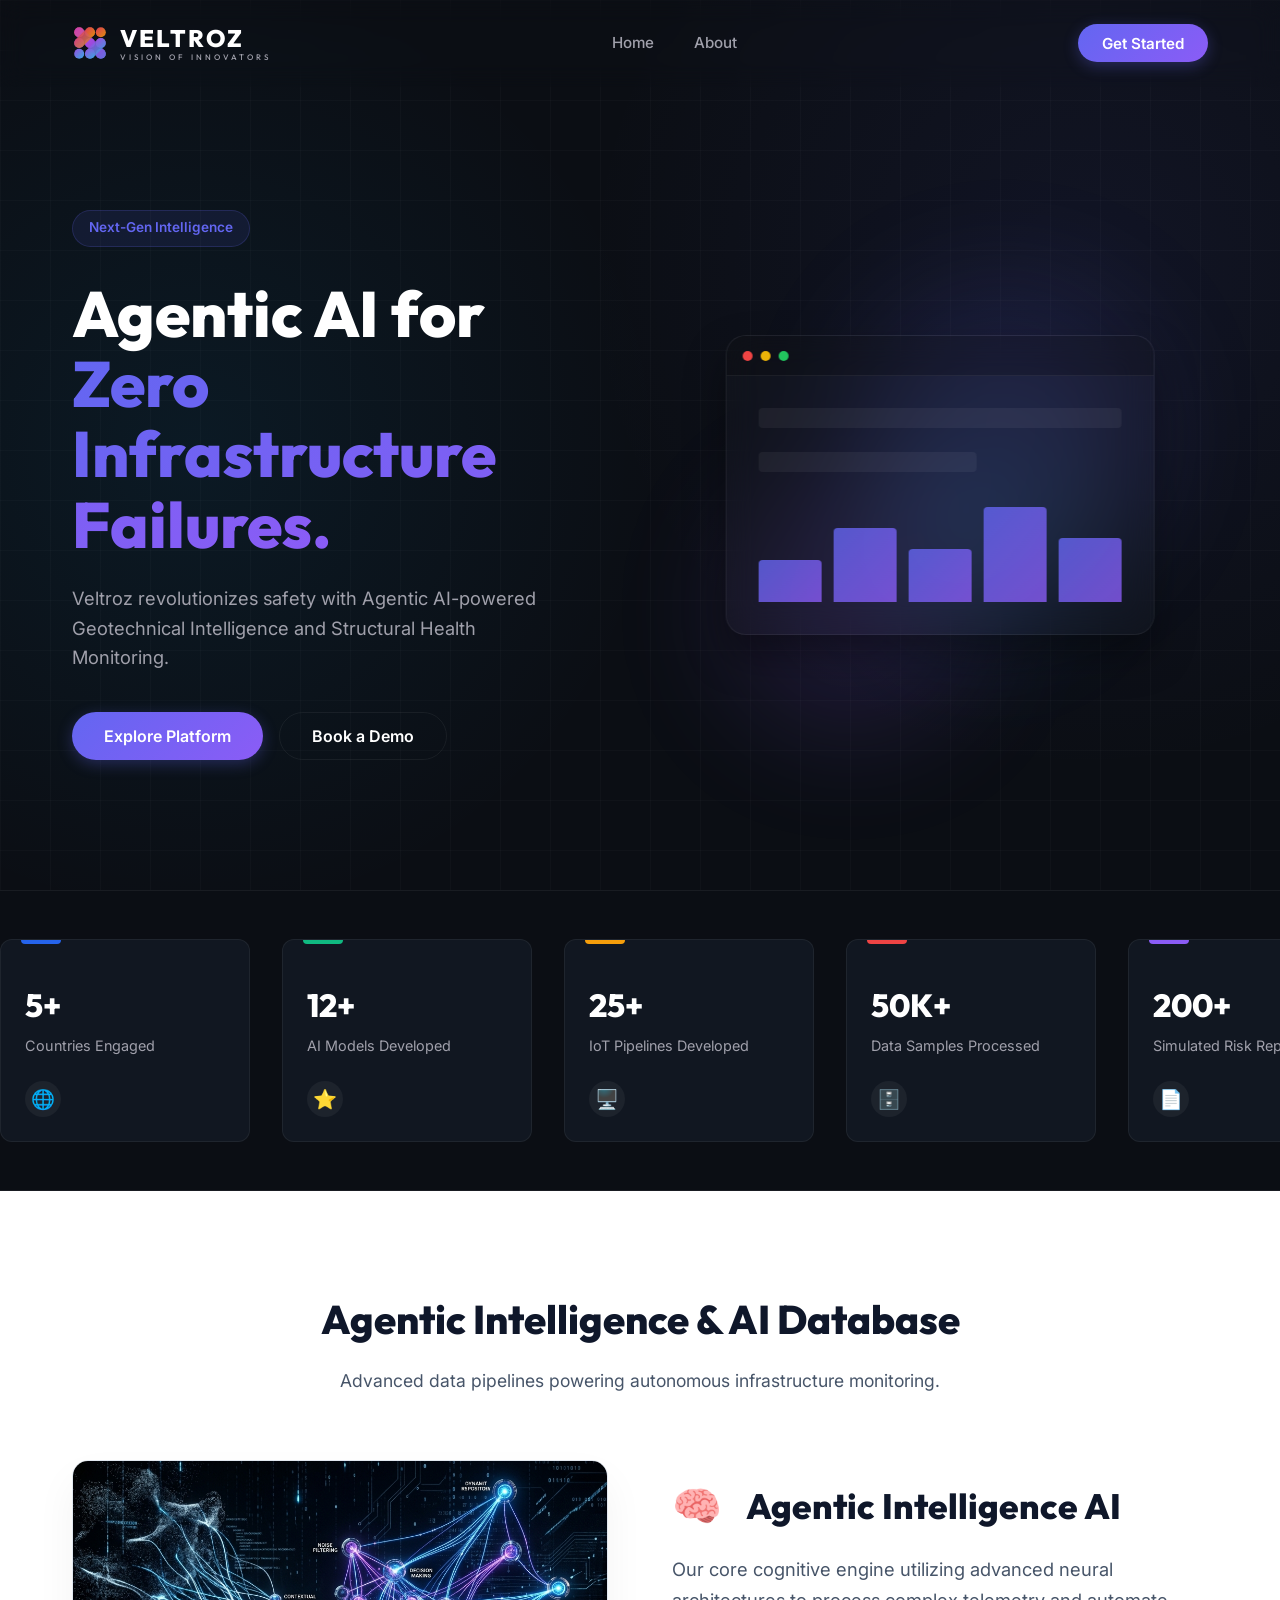
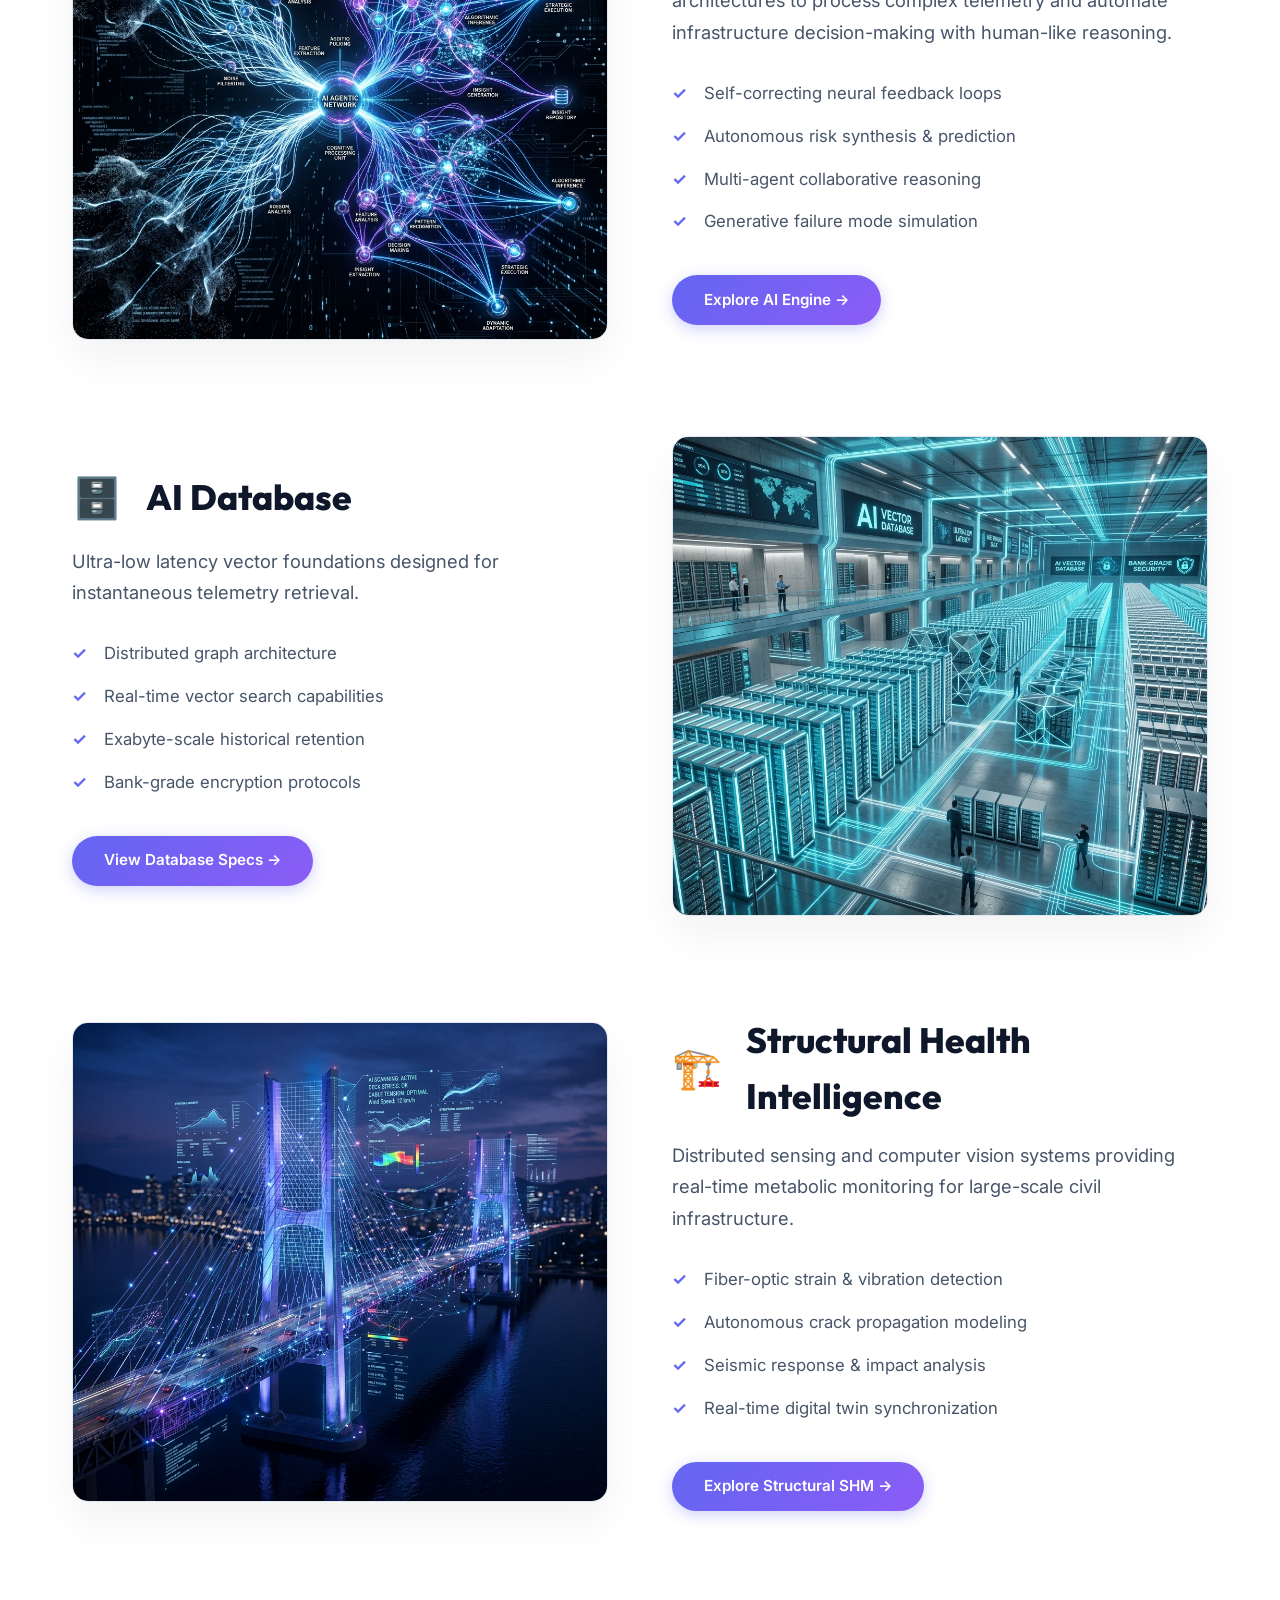
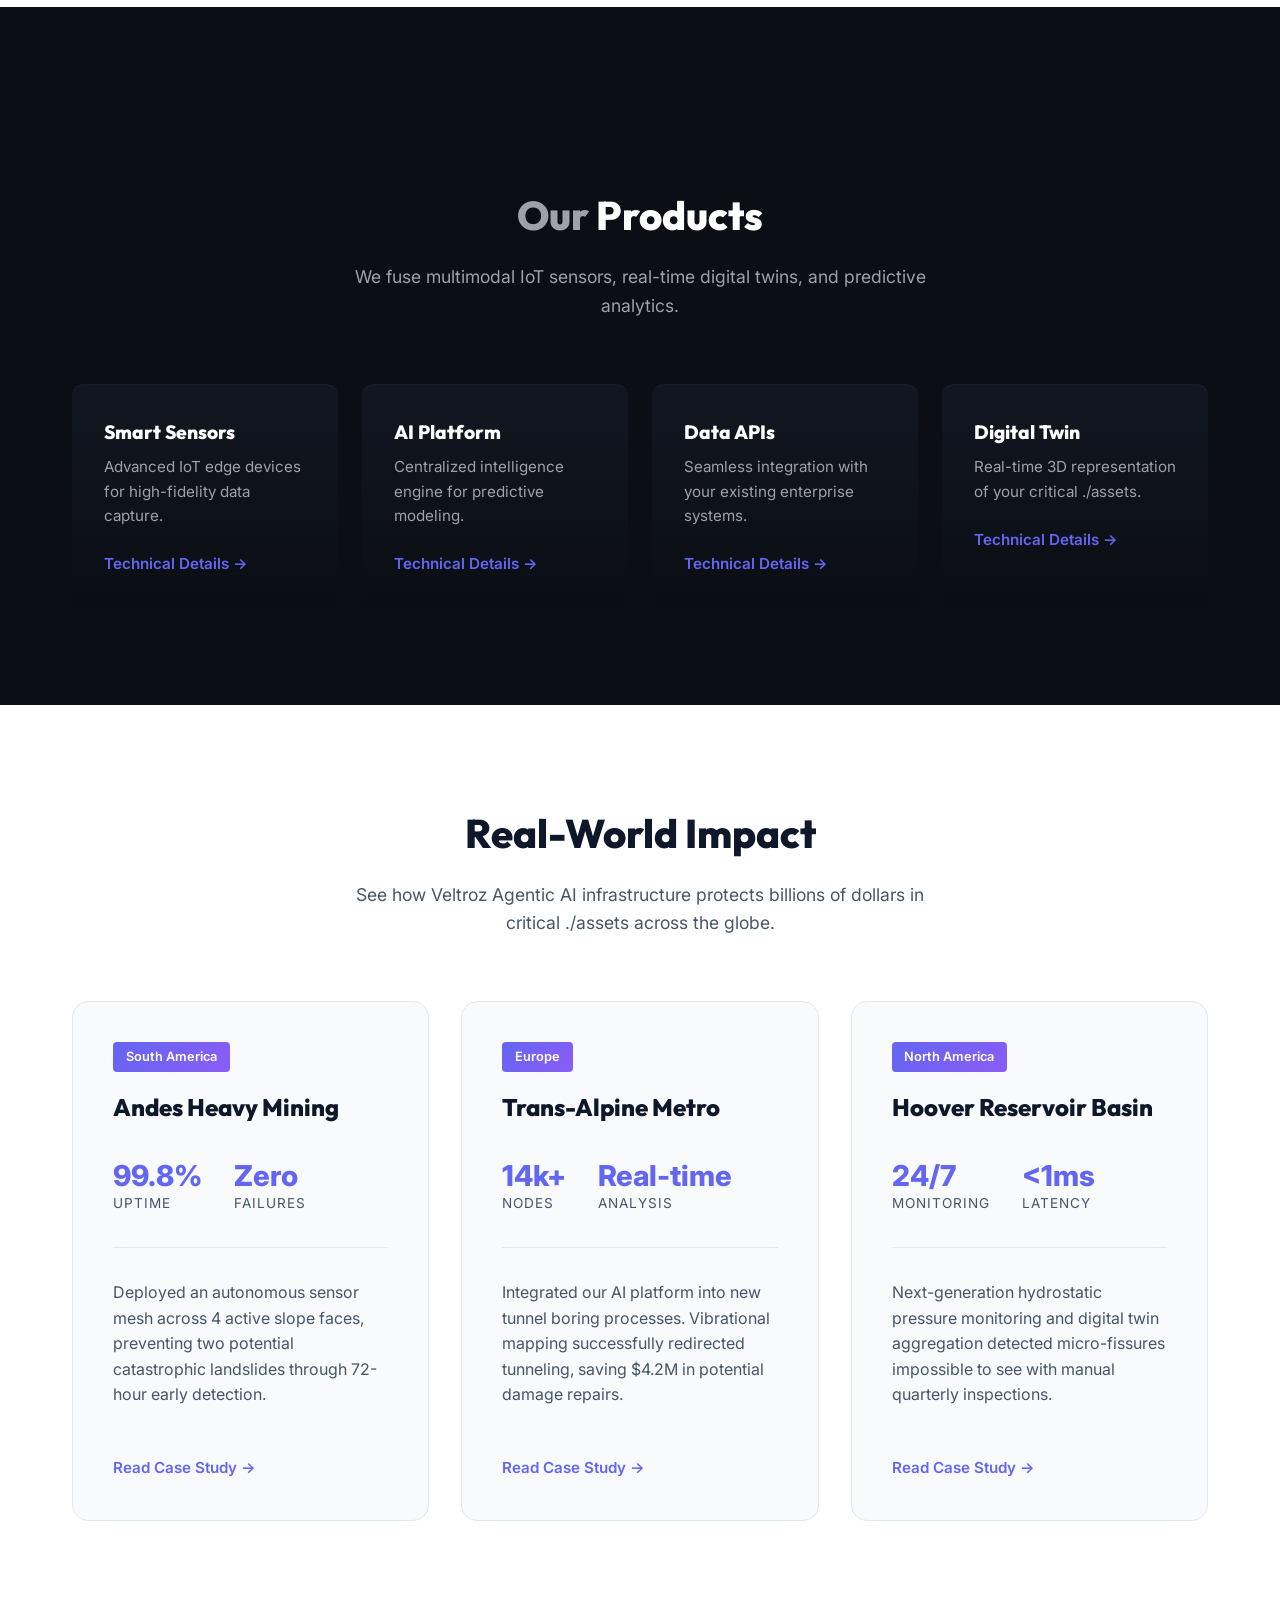
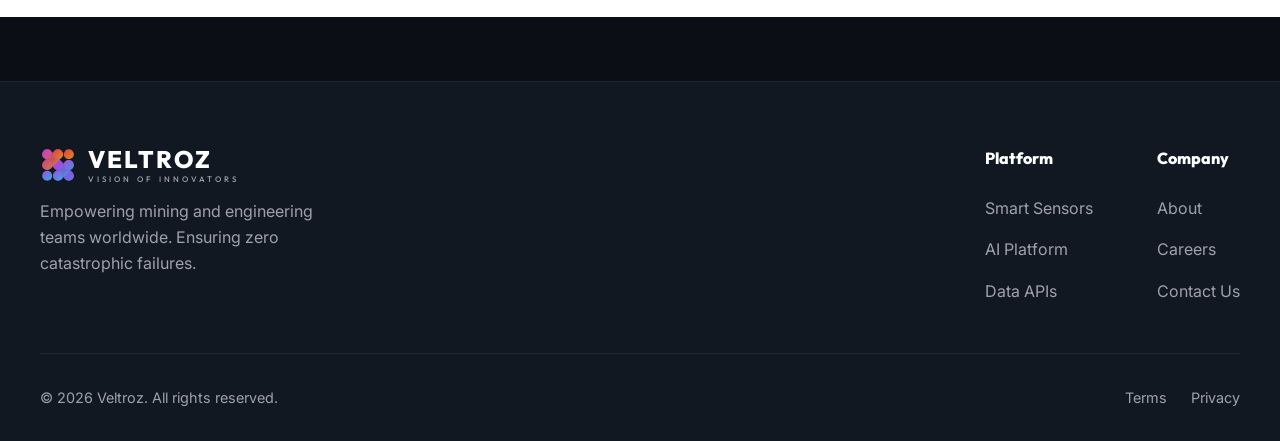
<file: legacy-index.html>
<!DOCTYPE html>
<html lang="en">
<head>
    <meta charset="UTF-8">
    <meta name="viewport" content="width=device-width, initial-scale=1.0">
    <title>Veltroz | Agentic AI Infrastructure</title>
    <meta name="description" content="Veltroz builds agentic AI infrastructure for structural health monitoring and geotechnical intelligence.">
    <link rel="stylesheet" href="css/styles.css">
    <link rel="preconnect" href="https://fonts.googleapis.com">
    <link rel="preconnect" href="https://fonts.gstatic.com" crossorigin>
    <link href="https://fonts.googleapis.com/css2?family=Inter:wght@300;400;500;600;700;800&family=Outfit:wght@400;600;800&display=swap" rel="stylesheet">
    <script type="module" src="js/script.js" defer></script>
</head>
<body>
    <div class="glow-bg"></div>
    
    <header class="navbar">
        <div class="nav-container">
            <div class="brand-logo-container">
                <svg width="36" height="36" viewBox="0 0 100 100" xmlns="http://www.w3.org/2000/svg">
                    <defs>
                        <linearGradient id="lg1" x1="0" y1="0" x2="1" y2="1"><stop offset="0%" stop-color="#f43f5e"/><stop offset="100%" stop-color="#f59e0b"/></linearGradient>
                        <linearGradient id="lg2" x1="0" y1="0" x2="1" y2="1"><stop offset="0%" stop-color="#d946ef"/><stop offset="100%" stop-color="#8b5cf6"/></linearGradient>
                        <linearGradient id="lg3" x1="0" y1="0" x2="1" y2="1"><stop offset="0%" stop-color="#a855f7"/><stop offset="100%" stop-color="#38bdf8"/></linearGradient>
                    </defs>
                    <g opacity="0.9">
                        <circle cx="20" cy="20" r="14" fill="url(#lg1)" />
                        <circle cx="50" cy="20" r="14" fill="url(#lg1)" />
                        <circle cx="80" cy="20" r="14" fill="url(#lg1)" />
                        <circle cx="20" cy="50" r="14" fill="url(#lg2)" />
                        <circle cx="50" cy="50" r="14" fill="url(#lg2)" />
                        <circle cx="80" cy="50" r="14" fill="url(#lg2)" />
                        <circle cx="20" cy="80" r="14" fill="url(#lg3)" />
                        <circle cx="50" cy="80" r="14" fill="url(#lg3)" />
                        <circle cx="80" cy="80" r="14" fill="url(#lg3)" />
                        <path d="M20 20 L50 50 L80 80" stroke="url(#lg2)" stroke-width="28" stroke-linecap="round" stroke-linejoin="round" fill="none" opacity="0.7"/>
                        <path d="M50 20 L20 50" stroke="url(#lg1)" stroke-width="28" stroke-linecap="round" fill="none" opacity="0.7"/>
                        <path d="M80 50 L50 80" stroke="url(#lg3)" stroke-width="28" stroke-linecap="round" fill="none" opacity="0.7"/>
                    </g>
                </svg>
                <a href="#" class="brand-logo">
                    VELTROZ
                    <span class="brand-tagline">VISION OF INNOVATORS</span>
                </a>
            </div>
            <nav class="nav-links">
                <a href="index.html" class="nav-item">Home</a>
                
                <a href="about.html" class="nav-item">About</a>
            </nav>
            <div class="nav-actions">
                <button class="btn btn-primary">Get Started</button>
                <button class="menu-toggle" aria-label="Toggle Menu">
                    <span class="hamburger"></span>
                </button>
            </div>
        </div>
    </header>

    <main>
        <section class="hero" id="home">
            <div class="hero-content">
                <div class="badge">Next-Gen Intelligence</div>
                <h1 class="hero-title">Agentic AI for <span class="text-gradient">Zero Infrastructure Failures.</span></h1>
                <p class="hero-subtitle">Veltroz revolutionizes safety with Agentic AI-powered Geotechnical Intelligence and Structural Health Monitoring.</p>
                <div class="hero-cta">
                    <button class="btn btn-primary btn-large">Explore Platform</button>
                    <button class="btn btn-secondary btn-large">Book a Demo</button>
                </div>
            </div>
            <div class="hero-visual">
                <div class="abstract-shape shape-1"></div>
                <div class="abstract-shape shape-2"></div>
                <div class="abstract-shape shape-3"></div>
                <div class="glass-panel">
                    <div class="panel-header">
                        <div class="dot red"></div>
                        <div class="dot yellow"></div>
                        <div class="dot green"></div>
                    </div>
                    <div class="panel-body">
                        <div class="data-line"></div>
                        <div class="data-line short"></div>
                        <div class="chart-mockup">
                            <div class="bar" style="height: 40%"></div>
                            <div class="bar" style="height: 70%"></div>
                            <div class="bar" style="height: 50%"></div>
                            <div class="bar" style="height: 90%"></div>
                            <div class="bar" style="height: 60%"></div>
                        </div>
                    </div>
                </div>
            </div>
        </section>

        <section class="stats-marquee">
            <div class="marquee-track">
                <div class="marquee-group">
                    <div class="stat-card" style="--accent: #2563eb;">
                        <div class="stat-bar"></div>
                        <h3>5+</h3>
                        <p>Countries Engaged</p>
                        <div class="stat-icon">🌐</div>
                    </div>
                    <div class="stat-card" style="--accent: #10b981;">
                        <div class="stat-bar"></div>
                        <h3>12+</h3>
                        <p>AI Models Developed</p>
                        <div class="stat-icon">⭐</div>
                    </div>
                    <div class="stat-card" style="--accent: #f59e0b;">
                        <div class="stat-bar"></div>
                        <h3>25+</h3>
                        <p>IoT Pipelines Developed</p>
                        <div class="stat-icon">🖥️</div>
                    </div>
                    <div class="stat-card" style="--accent: #ef4444;">
                        <div class="stat-bar"></div>
                        <h3>50K+</h3>
                        <p>Data Samples Processed</p>
                        <div class="stat-icon">🗄️</div>
                    </div>
                    <div class="stat-card" style="--accent: #8b5cf6;">
                        <div class="stat-bar"></div>
                        <h3>200+</h3>
                        <p>Simulated Risk Reports</p>
                        <div class="stat-icon">📄</div>
                    </div>
                    <div class="stat-card" style="--accent: #06b6d4;">
                        <div class="stat-bar"></div>
                        <h3>8+</h3>
                        <p>Partners</p>
                        <div class="stat-icon">🤝</div>
                    </div>
                </div>
                <div class="marquee-group">
                    <div class="stat-card" style="--accent: #2563eb;">
                        <div class="stat-bar"></div>
                        <h3>5+</h3>
                        <p>Countries Engaged</p>
                        <div class="stat-icon">🌐</div>
                    </div>
                    <div class="stat-card" style="--accent: #10b981;">
                        <div class="stat-bar"></div>
                        <h3>12+</h3>
                        <p>AI Models Developed</p>
                        <div class="stat-icon">⭐</div>
                    </div>
                    <div class="stat-card" style="--accent: #f59e0b;">
                        <div class="stat-bar"></div>
                        <h3>25+</h3>
                        <p>IoT Pipelines Developed</p>
                        <div class="stat-icon">🖥️</div>
                    </div>
                    <div class="stat-card" style="--accent: #ef4444;">
                        <div class="stat-bar"></div>
                        <h3>50K+</h3>
                        <p>Data Samples Processed</p>
                        <div class="stat-icon">🗄️</div>
                    </div>
                    <div class="stat-card" style="--accent: #8b5cf6;">
                        <div class="stat-bar"></div>
                        <h3>200+</h3>
                        <p>Simulated Risk Reports</p>
                        <div class="stat-icon">📄</div>
                    </div>
                    <div class="stat-card" style="--accent: #06b6d4;">
                        <div class="stat-bar"></div>
                        <h3>8+</h3>
                        <p>Partners</p>
                        <div class="stat-icon">🤝</div>
                    </div>
                </div>
            </div>
        </section>
    </main>

    <div class="theme-light-wrapper">
        <main>
            <section class="ai-details" id="solutions">
                <div class="section-header">
                    <h2>Agentic <span class="text-white">Intelligence</span> & AI Database</h2>
                    <p>Advanced data pipelines powering autonomous infrastructure monitoring.</p>
                </div>
                <div class="detailed-services">
                    <!-- Row 1: Data Detail AI -->
                    <div class="detailed-service-row">
                        <div class="service-image-large">
                            <img src="./assets/data_ai.png" alt="Agentic Intelligence AI">
                        </div>
                        <div class="service-content-large">
                            <div class="service-icon-heading">
                                <span class="card-icon">🧠</span>
                                <h3>Agentic Intelligence AI</h3>
                            </div>
                            <p class="service-desc">Our core cognitive engine utilizing advanced neural architectures to process complex telemetry and automate infrastructure decision-making with human-like reasoning.</p>
                            <ul class="service-features">
                                <li>Self-correcting neural feedback loops</li>
                                <li>Autonomous risk synthesis & prediction</li>
                                <li>Multi-agent collaborative reasoning</li>
                                <li>Generative failure mode simulation</li>
                            </ul>
                            <a href="#demo" class="btn btn-primary detail-btn">Explore AI Engine &rarr;</a>
                        </div>
                    </div>

                    <!-- Row 2: AI Database -->
                    <div class="detailed-service-row reverse">
                        <div class="service-image-large">
                            <img src="./assets/ai_database.png" alt="AI Database">
                        </div>
                        <div class="service-content-large">
                            <div class="service-icon-heading">
                                <span class="card-icon">🗄️</span>
                                <h3>AI Database</h3>
                            </div>
                            <p class="service-desc">Ultra-low latency vector foundations designed for instantaneous telemetry retrieval.</p>
                            <ul class="service-features">
                                <li>Distributed graph architecture</li>
                                <li>Real-time vector search capabilities</li>
                                <li>Exabyte-scale historical retention</li>
                                <li>Bank-grade encryption protocols</li>
                            </ul>
                            <a href="#demo" class="btn btn-primary detail-btn">View Database Specs &rarr;</a>
                        </div>
                    </div>
                    <!-- Row 3: Structural Health Intelligence -->
                    <div class="detailed-service-row">
                        <div class="service-image-large">
                            <img src="./assets/structural_health_v2.png" alt="Structural Health Intelligence">
                        </div>
                        <div class="service-content-large">
                            <div class="service-icon-heading">
                                <span class="card-icon">🏗️</span>
                                <h3>Structural Health Intelligence</h3>
                            </div>
                            <p class="service-desc">Distributed sensing and computer vision systems providing real-time metabolic monitoring for large-scale civil infrastructure.</p>
                            <ul class="service-features">
                                <li>Fiber-optic strain & vibration detection</li>
                                <li>Autonomous crack propagation modeling</li>
                                <li>Seismic response & impact analysis</li>
                                <li>Real-time digital twin synchronization</li>
                            </ul>
                            <a href="#demo" class="btn btn-primary detail-btn">Explore Structural SHM &rarr;</a>
                        </div>
                    </div>
                </div>
            </section>
        </main>
    </div>

    <main>
        <section class="products" id="products">
            <div class="section-header">
                <h2>Our <span class="text-white">Products</span></h2>
                <p>We fuse multimodal IoT sensors, real-time digital twins, and predictive analytics.</p>
            </div>
            <div class="products-grid">
                <div class="product-item">
                    <h4>Smart Sensors</h4>
                    <p>Advanced IoT edge devices for high-fidelity data capture.</p>
                    <a href="#" class="detail-link">Technical Details &rarr;</a>
                </div>
                <div class="product-item">
                    <h4>AI Platform</h4>
                    <p>Centralized intelligence engine for predictive modeling.</p>
                    <a href="#" class="detail-link">Technical Details &rarr;</a>
                </div>
                <div class="product-item">
                    <h4>Data APIs</h4>
                    <p>Seamless integration with your existing enterprise systems.</p>
                    <a href="#" class="detail-link">Technical Details &rarr;</a>
                </div>
                <div class="product-item">
                    <h4>Digital Twin</h4>
                    <p>Real-time 3D representation of your critical ./assets.</p>
                    <a href="#" class="detail-link">Technical Details &rarr;</a>
                </div>
            </div>
        </section>
    </main>

    <div class="theme-light-wrapper">
        <main>
            <section class="case-studies" id="case-studies">
            <div class="section-header">
                <h2>Real-World <span class="text-white">Impact</span></h2>
                <p>See how Veltroz Agentic AI infrastructure protects billions of dollars in critical ./assets across the globe.</p>
            </div>
            <div class="case-studies-grid">
                <div class="case-study-card">
                    <div class="case-header">
                        <span class="region-badge">South America</span>
                        <h4>Andes Heavy Mining</h4>
                    </div>
                    <div class="case-stats">
                        <div class="stat">
                            <span class="value">99.8%</span>
                            <span class="label">Uptime</span>
                        </div>
                        <div class="stat">
                            <span class="value">Zero</span>
                            <span class="label">Failures</span>
                        </div>
                    </div>
                    <p class="case-desc">Deployed an autonomous sensor mesh across 4 active slope faces, preventing two potential catastrophic landslides through 72-hour early detection.</p>
                    <a href="#" class="detail-link">Read Case Study &rarr;</a>
                </div>

                <div class="case-study-card">
                    <div class="case-header">
                        <span class="region-badge">Europe</span>
                        <h4>Trans-Alpine Metro</h4>
                    </div>
                    <div class="case-stats">
                        <div class="stat">
                            <span class="value">14k+</span>
                            <span class="label">Nodes</span>
                        </div>
                        <div class="stat">
                            <span class="value">Real-time</span>
                            <span class="label">Analysis</span>
                        </div>
                    </div>
                    <p class="case-desc">Integrated our AI platform into new tunnel boring processes. Vibrational mapping successfully redirected tunneling, saving $4.2M in potential damage repairs.</p>
                    <a href="#" class="detail-link">Read Case Study &rarr;</a>
                </div>

                <div class="case-study-card">
                    <div class="case-header">
                        <span class="region-badge">North America</span>
                        <h4>Hoover Reservoir Basin</h4>
                    </div>
                    <div class="case-stats">
                        <div class="stat">
                            <span class="value">24/7</span>
                            <span class="label">Monitoring</span>
                        </div>
                        <div class="stat">
                            <span class="value"><1ms</span>
                            <span class="label">Latency</span>
                        </div>
                    </div>
                    <p class="case-desc">Next-generation hydrostatic pressure monitoring and digital twin aggregation detected micro-fissures impossible to see with manual quarterly inspections.</p>
                    <a href="#" class="detail-link">Read Case Study &rarr;</a>
                </div>
            </div>
        </section>
    </main>
    </div>

    <footer>
        <div class="footer-content">
            <div class="footer-brand">
                <div class="brand-logo-container">
                    <svg width="36" height="36" viewBox="0 0 100 100" xmlns="http://www.w3.org/2000/svg">
                        <defs>
                            <linearGradient id="lg1_f" x1="0" y1="0" x2="1" y2="1"><stop offset="0%" stop-color="#f43f5e"/><stop offset="100%" stop-color="#f59e0b"/></linearGradient>
                            <linearGradient id="lg2_f" x1="0" y1="0" x2="1" y2="1"><stop offset="0%" stop-color="#d946ef"/><stop offset="100%" stop-color="#8b5cf6"/></linearGradient>
                            <linearGradient id="lg3_f" x1="0" y1="0" x2="1" y2="1"><stop offset="0%" stop-color="#a855f7"/><stop offset="100%" stop-color="#38bdf8"/></linearGradient>
                        </defs>
                        <g opacity="0.9">
                            <circle cx="20" cy="20" r="14" fill="url(#lg1_f)" />
                            <circle cx="50" cy="20" r="14" fill="url(#lg1_f)" />
                            <circle cx="80" cy="20" r="14" fill="url(#lg1_f)" />
                            <circle cx="20" cy="50" r="14" fill="url(#lg2_f)" />
                            <circle cx="50" cy="50" r="14" fill="url(#lg2_f)" />
                            <circle cx="80" cy="50" r="14" fill="url(#lg2_f)" />
                            <circle cx="20" cy="80" r="14" fill="url(#lg3_f)" />
                            <circle cx="50" cy="80" r="14" fill="url(#lg3_f)" />
                            <circle cx="80" cy="80" r="14" fill="url(#lg3_f)" />
                            <path d="M20 20 L50 50 L80 80" stroke="url(#lg2_f)" stroke-width="28" stroke-linecap="round" stroke-linejoin="round" fill="none" opacity="0.7"/>
                            <path d="M50 20 L20 50" stroke="url(#lg1_f)" stroke-width="28" stroke-linecap="round" fill="none" opacity="0.7"/>
                            <path d="M80 50 L50 80" stroke="url(#lg3_f)" stroke-width="28" stroke-linecap="round" fill="none" opacity="0.7"/>
                        </g>
                    </svg>
                    <a href="#" class="brand-logo">
                        VELTROZ
                        <span class="brand-tagline">VISION OF INNOVATORS</span>
                    </a>
                </div>
                <p>Empowering mining and engineering teams worldwide. Ensuring zero catastrophic failures.</p>
            </div>
            <div class="footer-links">
                <div class="link-group">
                    <h4>Platform</h4>
                    <a href="#">Smart Sensors</a>
                    <a href="#">AI Platform</a>
                    <a href="#">Data APIs</a>
                </div>
                <div class="link-group">
                    <h4>Company</h4>
                    <a href="#about">About</a>
                    <a href="#">Careers</a>
                    <a href="#">Contact Us</a>
                </div>
            </div>
        </div>
        <div class="footer-bottom">
            <p>&copy; 2026 Veltroz. All rights reserved.</p>
            <div class="legal-links">
                <a href="#">Terms</a>
                <a href="#">Privacy</a>
            </div>
        </div>
    </footer>
</body>
</html>
</file>
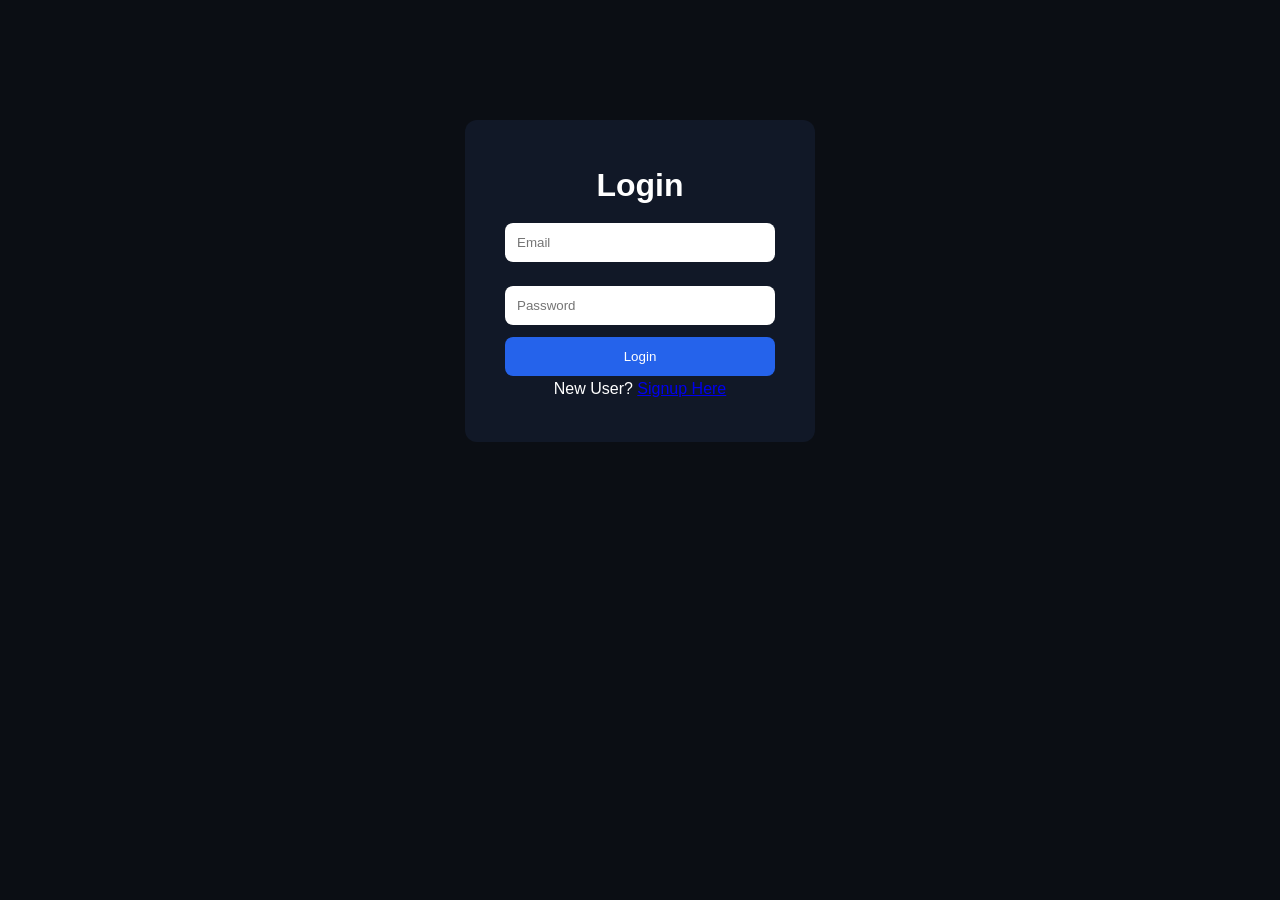
<file: login.html>
<!DOCTYPE html>
<html>
<head>
    <title>Login - Veltroz</title>

    <link rel="stylesheet" href="css/styles.css">
</head>

<body>

<div class="login-container">

    <h1>Login</h1>

    <input type="email" id="loginEmail" placeholder="Email">

    <input type="password" id="password" placeholder="Password">

    <button onclick="loginUser()">
        Login
    </button>

    <p>
        New User?

        <a href="signup.html">
            Signup Here
        </a>
    </p>

</div>

<script src="js/auth.js"></script>

</body>
</html>
</file>
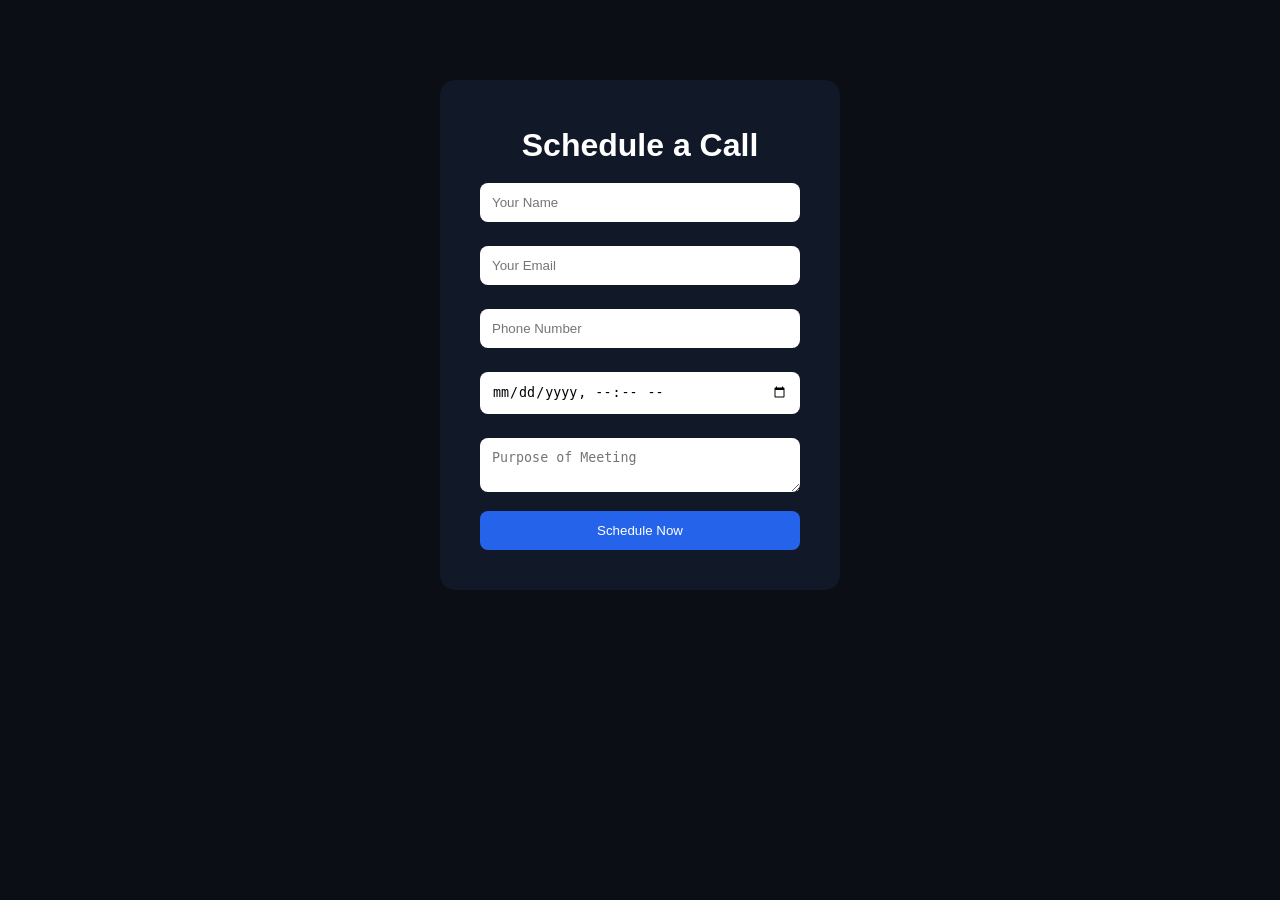
<file: schedule.html>
<!DOCTYPE html>

<html>

<head>

    <title>
        Schedule Call - Veltroz
    </title>

    <link
        rel="stylesheet"
        href="css/styles.css"
    >

</head>

<body>

<div class="schedule-container">

    <h1>
        Schedule a Call
    </h1>

    <input
        type="text"
        id="name"
        placeholder="Your Name"
    >

    <input
        type="email"
        id="email"
        placeholder="Your Email"
    >

    <input
        type="tel"
        id="phone"
        placeholder="Phone Number"
    >

    <input
        type="datetime-local"
        id="time"
    >

    <textarea
        id="message"
        placeholder="Purpose of Meeting"
    ></textarea>

    <button onclick="scheduleCall()">

        Schedule Now

    </button>

</div>

<script src="js/schedule.js"></script>

</body>

</html>
</file>
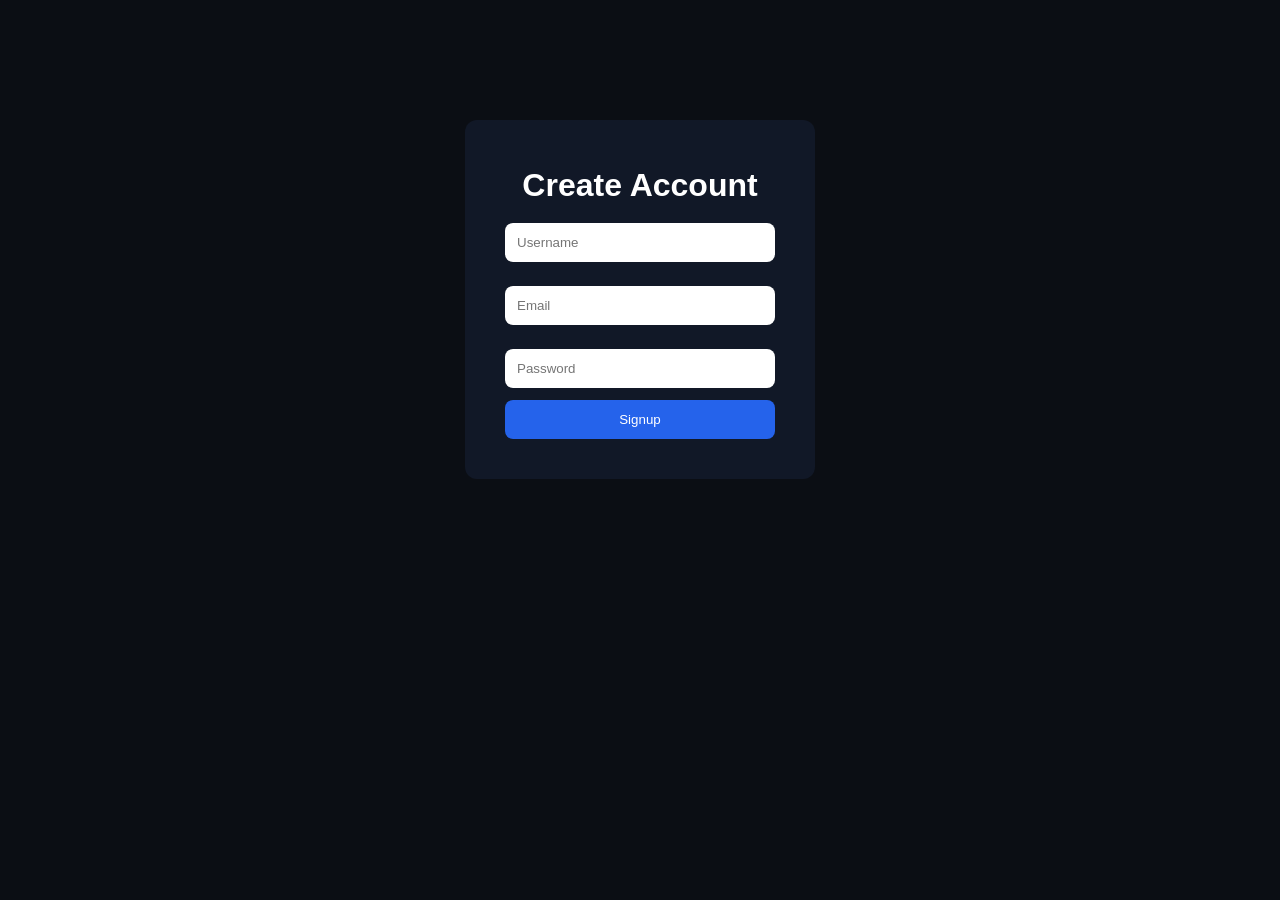
<file: signup.html>
<!DOCTYPE html>
<html>
<head>
    <title>Signup - Veltroz</title>

    <link rel="stylesheet" href="css/styles.css">
</head>

<body>

<div class="login-container">

    <h1>Create Account</h1>

    <input type="text" id="signupUsername" placeholder="Username">

    <input type="email" id="signupEmail" placeholder="Email">

    <input type="password" id="signupPassword" placeholder="Password">

    <button onclick="signupUser()">
        Signup
    </button>

</div>

<script src="js/auth.js"></script>

</body>
</html>
</file>
<file: css/styles.css>
:root {
    --bg-primary: #0b0e14;
    --bg-secondary: #121822;
    --bg-card: rgba(23, 30, 43, 0.6);
    --bg-card-hover: rgba(30, 39, 56, 0.9);
    --border-color: rgba(255, 255, 255, 0.06);
    
    --text-primary: #ffffff;
    --text-secondary: #a0a0ab;
    
    --accent-primary: #6366f1;
    --accent-secondary: #8b5cf6;
    --accent-gradient: linear-gradient(135deg, #6366f1 0%, #8b5cf6 100%);
    
    --font-heading: 'Outfit', sans-serif;
    --font-body: 'Inter', sans-serif;
    
    --transition: all 0.3s cubic-bezier(0.4, 0, 0.2, 1);
}

* {
    margin: 0;
    padding: 0;
    box-sizing: border-box;
}

html {
    scroll-behavior: smooth;
}

body {
    background-color: var(--bg-primary);
    color: var(--text-primary);
    font-family: var(--font-body);
    line-height: 1.6;
    overflow-x: hidden;
}

/* Professional Dashboard Background */
.glow-bg {
    position: fixed;
    top: 0;
    left: 0;
    width: 100vw;
    height: 100vh;
    background-color: var(--bg-primary);
    background-image: 
        radial-gradient(circle at 15% 50%, rgba(14, 165, 233, 0.08), transparent 40%),
        radial-gradient(circle at 85% 30%, rgba(99, 102, 241, 0.08), transparent 40%),
        linear-gradient(rgba(255, 255, 255, 0.02) 1px, transparent 1px),
        linear-gradient(90deg, rgba(255, 255, 255, 0.02) 1px, transparent 1px);
    background-size: 100% 100%, 100% 100%, 50px 50px, 50px 50px;
    z-index: -1;
    pointer-events: none;
}

/* Typography */
h1, h2, h3, h4, .brand-logo {
    font-family: var(--font-heading);
    font-weight: 800;
}

.text-gradient {
    background: var(--accent-gradient);
    -webkit-background-clip: text;
    -webkit-text-fill-color: transparent;
    background-clip: text;
}

.text-white {
    color: var(--text-primary);
}

/* Navbar */
.navbar {
    position: fixed;
    top: 0;
    left: 0;
    width: 100%;
    padding: 1.5rem 0;
    z-index: 100;
    backdrop-filter: blur(12px);
    border-bottom: 1px solid transparent;
    transition: var(--transition);
}

.navbar.scrolled {
    padding: 1rem 0;
    background: rgba(11, 14, 20, 0.85);
    border-bottom-color: var(--border-color);
}

.nav-container {
    max-width: 1200px;
    margin: 0 auto;
    padding: 0 2rem;
    display: flex;
    justify-content: space-between;
    align-items: center;
}

.brand-logo {
    font-size: 1.5rem;
    letter-spacing: 2px;
    text-decoration: none;
    color: var(--text-primary);
}

.nav-links {
    display: flex;
    gap: 2.5rem;
}

.nav-item {
    color: var(--text-secondary);
    text-decoration: none;
    font-size: 0.95rem;
    font-weight: 500;
    transition: var(--transition);
}

.nav-item:hover {
    color: var(--text-primary);
}

.nav-actions {
    display: flex;
    align-items: center;
    gap: 1rem;
}

.menu-toggle {
    display: none;
    background: none;
    border: none;
    cursor: pointer;
    padding: 0.5rem;
}

.hamburger {
    display: block;
    width: 24px;
    height: 2px;
    background: var(--text-primary);
    position: relative;
    transition: var(--transition);
}

.hamburger::before, .hamburger::after {
    content: '';
    position: absolute;
    width: 24px;
    height: 2px;
    background: var(--text-primary);
    left: 0;
    transition: var(--transition);
}

.hamburger::before { top: -6px; }
.hamburger::after { top: 6px; }

/* Buttons */
.btn {
    padding: 0.6rem 1.5rem;
    border-radius: 999px;
    font-family: var(--font-body);
    font-weight: 600;
    font-size: 0.95rem;
    cursor: pointer;
    transition: var(--transition);
    text-decoration: none;
    display: inline-flex;
    align-items: center;
    justify-content: center;
}

.btn-primary {
    background: var(--accent-gradient);
    color: white;
    border: none;
    box-shadow: 0 4px 15px rgba(99, 102, 241, 0.3);
}

.btn-primary:hover {
    box-shadow: 0 6px 20px rgba(99, 102, 241, 0.5);
    transform: translateY(-2px);
}

.btn-secondary {
    background: transparent;
    color: var(--text-primary);
    border: 1px solid var(--border-color);
}

.btn-secondary:hover {
    background: rgba(255, 255, 255, 0.05);
    border-color: rgba(255, 255, 255, 0.2);
}

.btn-large {
    padding: 0.8rem 2rem;
    font-size: 1rem;
}

/* Main Layout */
main {
    padding-top: 80px;
}

/* Hero Section */
.hero {
    max-width: 1200px;
    margin: 0 auto;
    padding: 6rem 2rem;
    display: grid;
    grid-template-columns: 1fr 1fr;
    gap: 4rem;
    align-items: center;
    min-height: 90vh;
}

.badge {
    display: inline-block;
    padding: 0.4rem 1rem;
    background: rgba(99, 102, 241, 0.1);
    border: 1px solid rgba(99, 102, 241, 0.2);
    border-radius: 999px;
    color: var(--accent-primary);
    font-size: 0.85rem;
    font-weight: 600;
    margin-bottom: 2rem;
}

.hero-title {
    font-size: 4rem;
    line-height: 1.1;
    margin-bottom: 1.5rem;
}

.hero-subtitle {
    font-size: 1.15rem;
    color: var(--text-secondary);
    margin-bottom: 2.5rem;
    max-width: 500px;
}

.hero-cta {
    display: flex;
    gap: 1rem;
}

/* Hero Visuals */
.hero-visual {
    position: relative;
    width: 100%;
    height: 500px;
}

.abstract-shape {
    position: absolute;
    filter: blur(60px);
    border-radius: 50%;
    opacity: 0.5;
    animation: float 10s ease-in-out infinite;
}

.shape-1 {
    width: 300px;
    height: 300px;
    background: rgba(99, 102, 241, 0.3);
    top: 10%;
    right: 10%;
}

.shape-2 {
    width: 250px;
    height: 250px;
    background: rgba(139, 92, 246, 0.3);
    bottom: 0;
    left: 10%;
    animation-delay: -5s;
}

.shape-3 {
    width: 200px;
    height: 200px;
    background: rgba(56, 189, 248, 0.2);
    top: 40%;
    left: 40%;
    animation-delay: -2s;
}

.glass-panel {
    position: absolute;
    top: 50%;
    left: 50%;
    transform: translate(-50%, -50%);
    width: 80%;
    height: 60%;
    background: rgba(255, 255, 255, 0.02);
    backdrop-filter: blur(16px);
    border: 1px solid var(--border-color);
    border-radius: 20px;
    overflow: hidden;
    box-shadow: 0 20px 40px rgba(0, 0, 0, 0.4);
}

.panel-header {
    height: 40px;
    background: rgba(0, 0, 0, 0.2);
    border-bottom: 1px solid var(--border-color);
    display: flex;
    align-items: center;
    padding: 0 1rem;
    gap: 8px;
}

.dot {
    width: 10px;
    height: 10px;
    border-radius: 50%;
}

.dot.red { background: #ef4444; }
.dot.yellow { background: #eab308; }
.dot.green { background: #22c55e; }

.panel-body {
    padding: 2rem;
    height: calc(100% - 40px);
    display: flex;
    flex-direction: column;
    gap: 1.5rem;
}

.data-line {
    height: 20px;
    background: rgba(255, 255, 255, 0.05);
    border-radius: 4px;
    width: 100%;
}

.data-line.short {
    width: 60%;
}

.chart-mockup {
    flex: 1;
    display: flex;
    align-items: flex-end;
    gap: 12px;
    margin-top: auto;
}

.bar {
    flex: 1;
    background: var(--accent-gradient);
    border-radius: 4px 4px 0 0;
    opacity: 0.8;
}

@keyframes float {
    0%, 100% { transform: translateY(0) scale(1); }
    50% { transform: translateY(-20px) scale(1.05); }
}

/* Stats Marquee */
.stats-marquee {
    max-width: 100%;
    overflow: hidden;
    padding: 3rem 0;
    background: var(--bg-primary);
    position: relative;
    border-top: 1px solid var(--border-color);
    border-bottom: 1px solid var(--border-color);
}

.marquee-track {
    display: flex;
    gap: 2rem;
    width: max-content;
    animation: scroll 30s linear infinite;
}

.marquee-track:hover {
    animation-play-state: paused;
}

.marquee-group {
    display: flex;
    gap: 2rem;
}

.stat-card {
    background: var(--bg-card);
    border: 1px solid var(--border-color);
    border-radius: 12px;
    padding: 1.5rem;
    min-width: 250px;
    position: relative;
    overflow: hidden;
    display: flex;
    flex-direction: column;
}

.stat-bar {
    position: absolute;
    top: 0;
    left: 20px;
    width: 40px;
    height: 4px;
    background: var(--accent);
    border-radius: 0 0 4px 4px;
}

.stat-card h3 {
    font-size: 2rem;
    color: var(--text-primary);
    margin-top: 1rem;
    margin-bottom: 0.2rem;
}

.stat-card p {
    color: var(--text-secondary);
    font-size: 0.9rem;
    margin-bottom: 1.5rem;
}

.stat-icon {
    margin-top: auto;
    width: 36px;
    height: 36px;
    background: rgba(255, 255, 255, 0.05);
    border-radius: 50%;
    display: flex;
    align-items: center;
    justify-content: center;
    font-size: 1.2rem;
    color: var(--accent);
}

@keyframes scroll {
    0% { transform: translateX(0); }
    100% { transform: translateX(calc(-50% - 1rem)); }
}

/* Sections */
section {
    padding: 6rem 2rem;
    max-width: 1200px;
    margin: 0 auto;
}

.section-header {
    text-align: center;
    margin-bottom: 4rem;
}

.section-header h2 {
    font-size: 2.5rem;
    color: var(--text-secondary);
    margin-bottom: 1rem;
}

.section-header p {
    color: var(--text-secondary);
    font-size: 1.1rem;
    max-width: 600px;
    margin: 0 auto;
}

/* Grid Layouts */
.cards-grid {
    display: grid;
    grid-template-columns: repeat(auto-fit, minmax(300px, 1fr));
    gap: 2rem;
}

.card {
    background: var(--bg-card);
    border: 1px solid var(--border-color);
    border-radius: 20px;
    padding: 2.5rem;
    transition: var(--transition);
}

.card:hover {
    background: var(--bg-card-hover);
    transform: translateY(-5px);
    border-color: rgba(99, 102, 241, 0.3);
}

.card-icon {
    font-size: 2.5rem;
    margin-bottom: 1.5rem;
}

.card h3 {
    font-size: 1.3rem;
    margin-bottom: 1rem;
}

.card p {
    color: var(--text-secondary);
}

.card.with-image {
    padding: 0;
    overflow: hidden;
    display: flex;
    flex-direction: column;
}

.card-image {
    width: 100%;
    height: 200px;
    overflow: hidden;
    border-bottom: 1px solid var(--border-color);
}

.card-image img {
    width: 100%;
    height: 100%;
    object-fit: cover;
    transition: transform 0.5s ease;
}

.card.with-image:hover .card-image img {
    transform: scale(1.05);
}

.card-content {
    padding: 2.5rem;
    flex: 1;
}

/* Products Grid */
.products-grid {
    display: grid;
    grid-template-columns: repeat(auto-fit, minmax(250px, 1fr));
    gap: 1.5rem;
}

.product-item {
    padding: 2rem;
    background: linear-gradient(180deg, var(--bg-card) 0%, transparent 100%);
    border-top: 1px solid var(--border-color);
    border-radius: 12px;
    transition: transform 0.4s ease, box-shadow 0.4s cubic-bezier(0.4, 0, 0.2, 1), border-color 0.4s ease;
}

.product-item:hover {
    transform: translateY(-8px);
    border-color: var(--accent-primary);
}

.product-item h4 {
    font-size: 1.2rem;
    margin-bottom: 0.5rem;
    color: var(--text-primary);
}

.product-item p {
    color: var(--text-secondary);
    font-size: 0.95rem;
}

/* Footer */
footer {
    background: var(--bg-secondary);
    border-top: 1px solid var(--border-color);
    padding: 4rem 2rem 2rem;
    margin-top: 4rem;
}

.footer-content {
    max-width: 1200px;
    margin: 0 auto;
    display: grid;
    grid-template-columns: 1fr 2fr;
    gap: 4rem;
    margin-bottom: 3rem;
}

.footer-brand p {
    color: var(--text-secondary);
    margin-top: 1rem;
    max-width: 300px;
}

.footer-links {
    display: flex;
    justify-content: flex-end;
    gap: 4rem;
}

.link-group {
    display: flex;
    flex-direction: column;
    gap: 1rem;
}

.link-group h4 {
    color: var(--text-primary);
    margin-bottom: 0.5rem;
}

.link-group a {
    color: var(--text-secondary);
    text-decoration: none;
    transition: var(--transition);
}

.link-group a:hover {
    color: var(--accent-primary);
}

.footer-bottom {
    max-width: 1200px;
    margin: 0 auto;
    padding-top: 2rem;
    border-top: 1px solid var(--border-color);
    display: flex;
    justify-content: space-between;
    align-items: center;
    color: var(--text-secondary);
    font-size: 0.9rem;
}

.legal-links {
    display: flex;
    gap: 1.5rem;
}

.legal-links a {
    color: var(--text-secondary);
    text-decoration: none;
}

.legal-links a:hover {
    color: var(--text-primary);
}

/* Brand Logo SVG Container */
.brand-logo-container {
    display: flex;
    align-items: center;
    gap: 12px;
}

.brand-logo {
    display: flex;
    flex-direction: column;
    text-decoration: none;
    color: var(--text-primary);
    line-height: 1.1;
}

.brand-tagline {
    font-size: 0.5rem;
    font-weight: 500;
    letter-spacing: 3px;
    color: var(--text-secondary);
    text-transform: uppercase;
    margin-top: 2px;
}

/* Detail Links */
.detail-link {
    display: inline-flex;
    align-items: center;
    margin-top: 1.5rem;
    color: var(--accent-primary);
    text-decoration: none;
    font-weight: 600;
    font-size: 0.95rem;
    transition: var(--transition);
}

.detail-link:hover {
    color: var(--accent-secondary);
    transform: translateX(5px);
}

/* Detailed Services Layout */
.detailed-services {
    display: flex;
    flex-direction: column;
    gap: 6rem;
}

.detailed-service-row {
    display: grid;
    grid-template-columns: 1fr 1fr;
    gap: 4rem;
    align-items: center;
}

.detailed-service-row.reverse .service-image-large {
    order: 2;
}

.service-image-large {
    width: 100%;
    height: 480px;
    border-radius: 16px;
    overflow: hidden;
    border: 1px solid var(--border-color);
    box-shadow: 0 20px 40px rgba(0,0,0,0.4);
}

.service-image-large img {
    width: 100%;
    height: 100%;
    object-fit: cover;
    transition: transform 0.7s ease;
}

.detailed-service-row:hover .service-image-large img {
    transform: scale(1.05);
}

.service-icon-heading {
    display: flex;
    align-items: center;
    gap: 1.5rem;
    margin-bottom: 1rem;
}

.service-icon-heading .card-icon {
    margin-bottom: 0;
    font-size: 2.5rem;
}

.service-content-large h3 {
    font-size: 2.2rem;
    color: var(--text-primary);
}

.service-content-large .service-desc {
    font-size: 1.15rem;
    color: var(--text-secondary);
    margin-bottom: 2rem;
    line-height: 1.7;
}

.service-features {
    list-style: none;
    margin-bottom: 2.5rem;
}

.service-features li {
    position: relative;
    padding-left: 2rem;
    margin-bottom: 1rem;
    color: var(--text-secondary);
    font-size: 1.05rem;
}

.service-features li::before {
    content: "✓";
    position: absolute;
    left: 0;
    top: 0;
    color: var(--accent-primary);
    font-weight: bold;
}

.detail-btn {
    text-decoration: none;
    padding: 0.8rem 2rem;
}

/* Case Studies Grid */
.case-studies-grid {
    display: grid;
    grid-template-columns: repeat(auto-fit, minmax(300px, 1fr));
    gap: 2rem;
}

.case-study-card {
    background: var(--bg-card);
    border: 1px solid var(--border-color);
    border-radius: 16px;
    padding: 2.5rem;
    transition: var(--transition);
    display: flex;
    flex-direction: column;
}

.case-study-card:hover {
    border-color: var(--accent-primary);
    box-shadow: 0 15px 35px rgba(0, 0, 0, 0.4);
    transform: translateY(-5px);
}

.case-header {
    margin-bottom: 2rem;
}

.region-badge {
    display: inline-block;
    padding: 0.3rem 0.8rem;
    font-size: 0.8rem;
    font-weight: 600;
    color: var(--text-primary);
    background: var(--accent-gradient);
    border-radius: 4px;
    margin-bottom: 1rem;
}

.case-study-card h4 {
    font-size: 1.5rem;
    color: var(--text-primary);
    font-family: var(--font-heading);
}

.case-stats {
    display: flex;
    gap: 2rem;
    margin-bottom: 2rem;
    padding-bottom: 2rem;
    border-bottom: 1px solid var(--border-color);
}

.case-stats .stat {
    display: flex;
    flex-direction: column;
}

.case-stats .value {
    font-size: 1.8rem;
    font-weight: 800;
    color: var(--accent-primary);
    line-height: 1.2;
}

.case-stats .label {
    font-size: 0.85rem;
    color: var(--text-secondary);
    text-transform: uppercase;
    letter-spacing: 1px;
}

.case-desc {
    color: var(--text-secondary);
    font-size: 1rem;
    line-height: 1.6;
    margin-bottom: 1.5rem;
    flex: 1;
}

/* Responsive Design */
@media (max-width: 900px) {
    .hero {
        grid-template-columns: 1fr;
        text-align: center;
        padding-top: 4rem;
    }
    
    .hero-title {
        font-size: 3rem;
    }
    
    .hero-subtitle {
        margin: 0 auto 2.5rem;
    }
    
    .hero-cta {
        justify-content: center;
    }
    
    .hero-visual {
        height: 400px;
    }
    
    .footer-content {
        grid-template-columns: 1fr;
        gap: 2rem;
    }
    
    .footer-links {
        justify-content: flex-start;
    }
}

@media (max-width: 768px) {
    .nav-links, .nav-actions .btn {
        display: none;
    }
    
    .menu-toggle {
        display: block;
    }
    
    .hero-title {
        font-size: 2.5rem;
    }
    
    .footer-bottom {
        flex-direction: column;
        gap: 1rem;
        text-align: center;
    }
}

/* --- Light Theme Wrapper (Alternating Theme) --- */
.theme-light-wrapper {
    background-color: #ffffff;
    color: #0f172a;
    position: relative;
    z-index: 1;
    width: 100%;
}

.theme-light-wrapper main {
    padding-top: 0;
}

.theme-light-wrapper .section-header h2,
.theme-light-wrapper .section-header p,
.theme-light-wrapper .section-header .text-white {
    color: #0f172a !important;
}

.theme-light-wrapper .section-header p {
    color: #475569 !important;
}

.theme-light-wrapper .case-study-card {
    background: #f8fafc;
    border-color: #e2e8f0;
}

.theme-light-wrapper .case-study-card:hover {
    background: #ffffff;
    border-color: var(--accent-primary);
    box-shadow: 0 10px 30px rgba(0, 0, 0, 0.05);
}

.theme-light-wrapper .case-study-card h4,
.theme-light-wrapper .service-content-large h3 {
    color: #0f172a;
}

.theme-light-wrapper .case-desc,
.theme-light-wrapper .case-stats .label,
.theme-light-wrapper .service-content-large .service-desc,
.theme-light-wrapper .service-features li {
    color: #475569;
}

.theme-light-wrapper .service-image-large {
    border-color: #e2e8f0;
    box-shadow: 0 20px 40px rgba(0,0,0,0.05);
}

.theme-light-wrapper .case-stats {
    border-color: #e2e8f0;
}
.auth-buttons{
    display:flex;
    gap:10px;
}

.login-btn,
.signup-btn{
    padding:10px 20px;
    border-radius:20px;
    text-decoration:none;
    color:white;
    background:#2563eb;
}

.signup-btn{
    background:#0ea5e9;
}
.login-container{
    width:350px;
    margin:120px auto;
    padding:40px;
    background:#111827;
    border-radius:12px;
    text-align:center;
}

.login-container h1{
    color:white;
}

.login-container input{
    width:100%;
    margin:12px 0;
    padding:12px;
    border:none;
    border-radius:8px;
}

.login-container button{
    width:100%;
    padding:12px;
    background:#2563eb;
    color:white;
    border:none;
    border-radius:8px;
    cursor:pointer;
}
/* FLOATING CHATBOT */

.assistant-icon {
    position: fixed;
    right: 25px;
    left: auto;
    bottom: 25px;
    width: 70px;
    height: 70px;
    border-radius: 50%;
    background: linear-gradient(135deg, #2563eb, #7c3aed);
    display: flex;
    justify-content: center;
    align-items: center;
    font-size: 34px;
    cursor: pointer;
    z-index: 100000;
    animation: floatBot 2s infinite;
    box-shadow: 0 0 20px rgba(37, 99, 235, 0.5);
}
.assistant-popup {
    position: fixed;
    right: 20px;
    left: auto;
    bottom: 105px;
    background: white;
    color: black;
    padding: 12px 18px;
    border-radius: 14px;

    font-size: 14px;

    font-weight: 600;

    z-index: 99999;
}.schedule-container{

    width:400px;

    margin:80px auto;

    background:#111827;

    padding:40px;

    border-radius:15px;
}

.schedule-container h1{

    color:white;

    text-align:center;
}

.schedule-container input,
.schedule-container textarea{

    width:100%;

    padding:12px;

    margin:12px 0;

    border:none;

    border-radius:8px;
}

.schedule-container button{

    width:100%;

    padding:12px;

    background:#2563eb;

    color:white;

    border:none;

    border-radius:8px;

    cursor:pointer;
}
</file>
